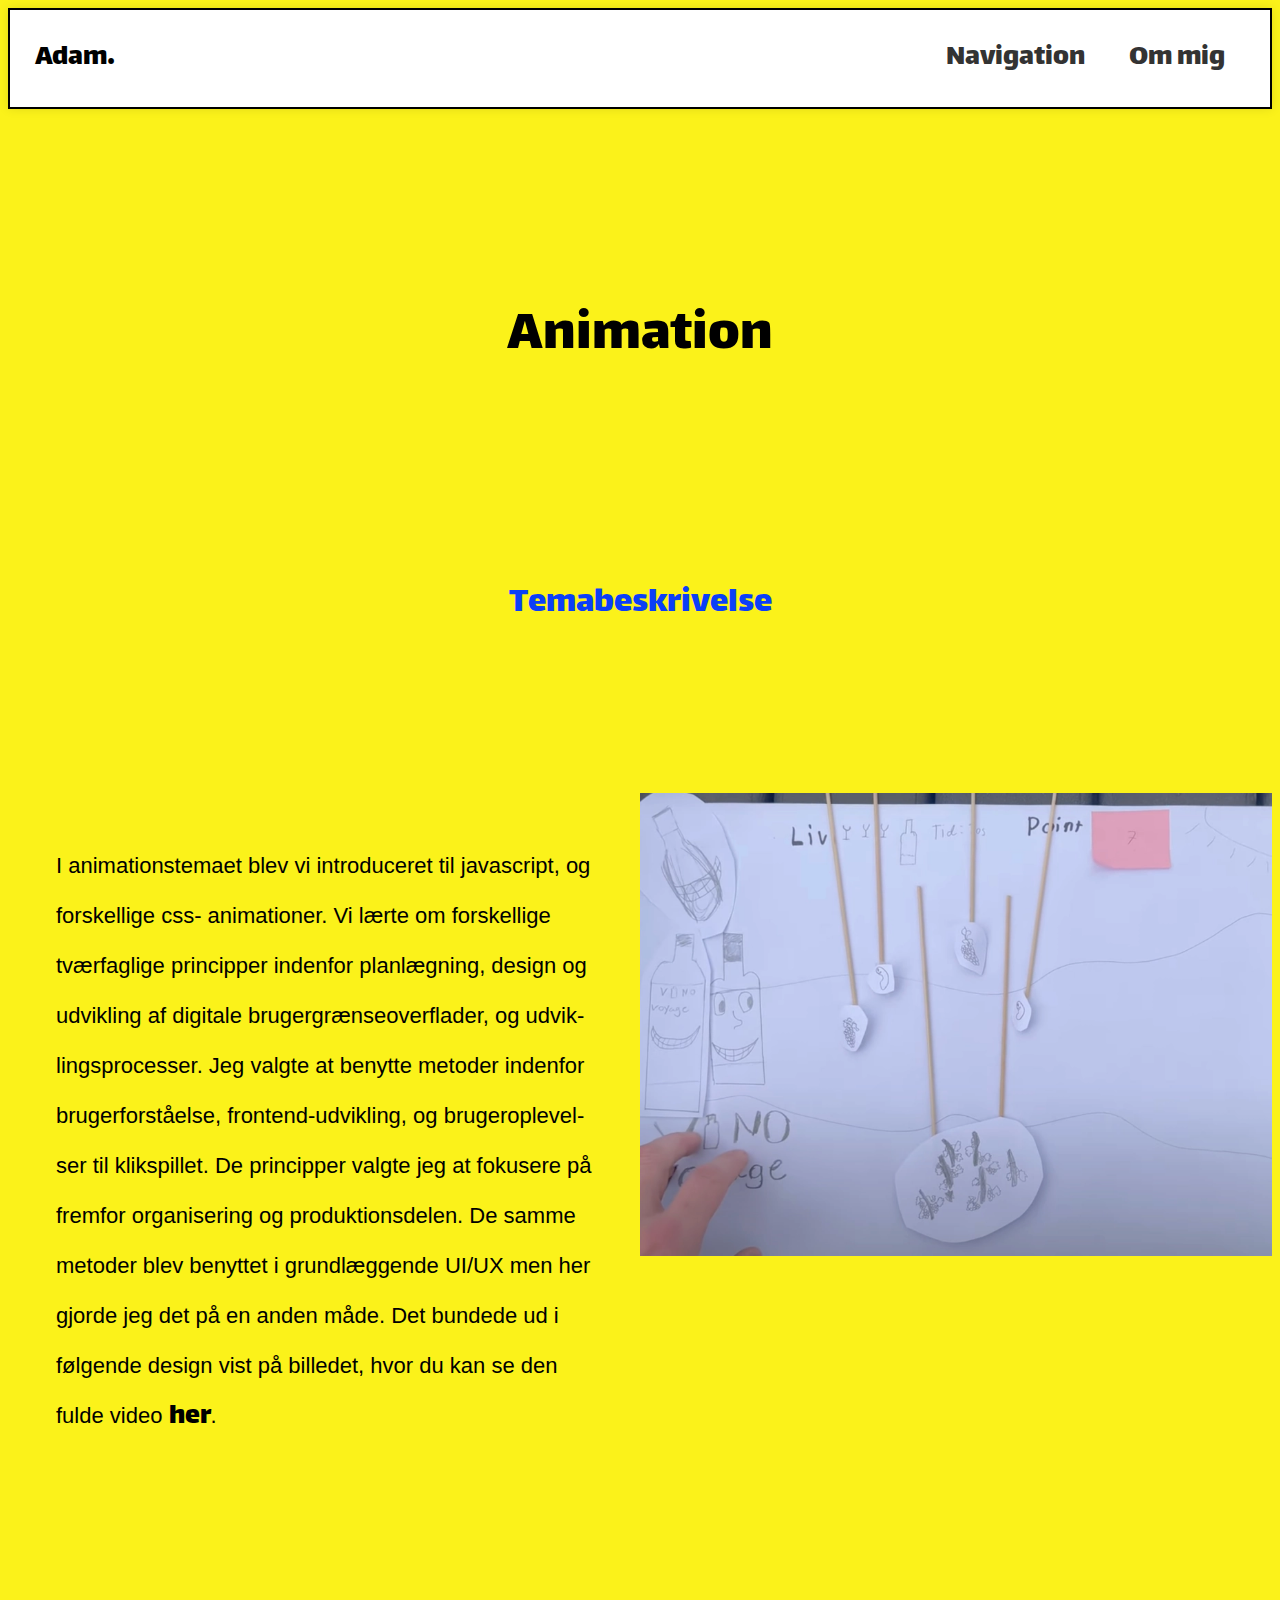
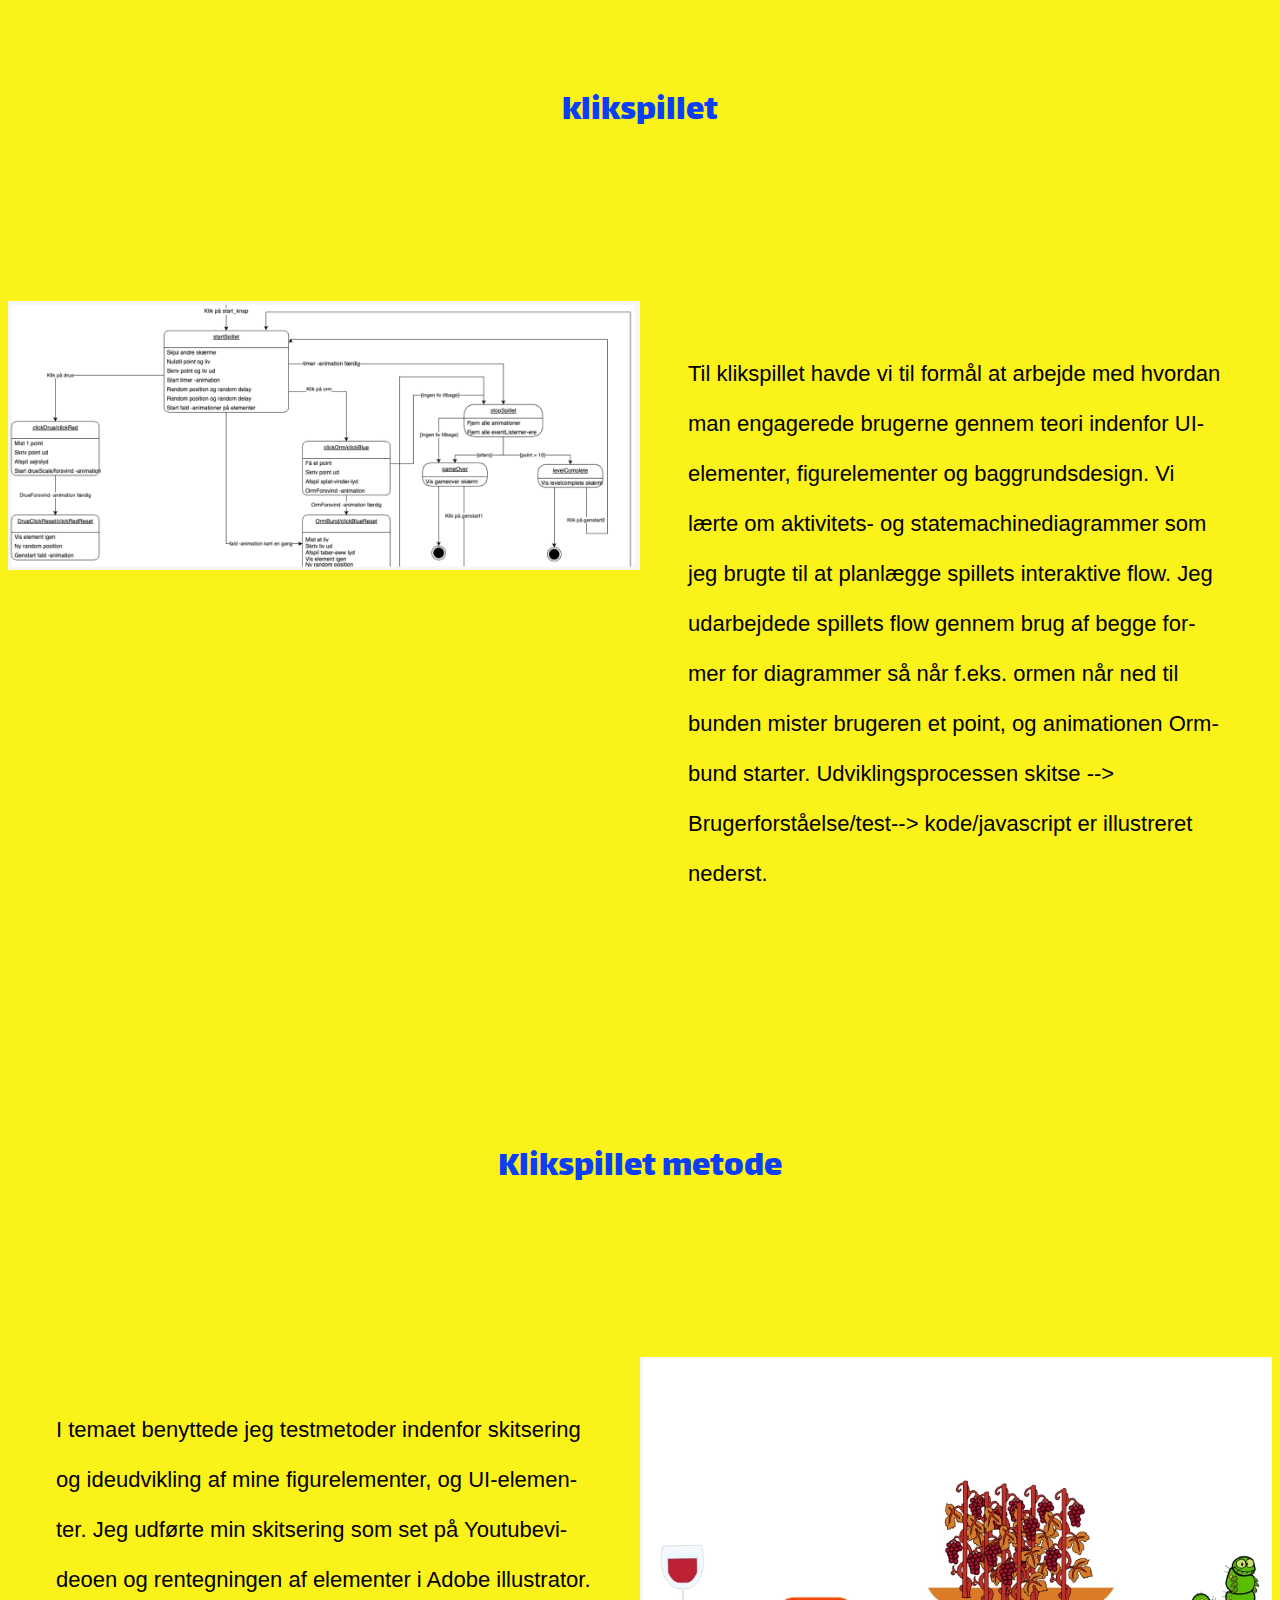
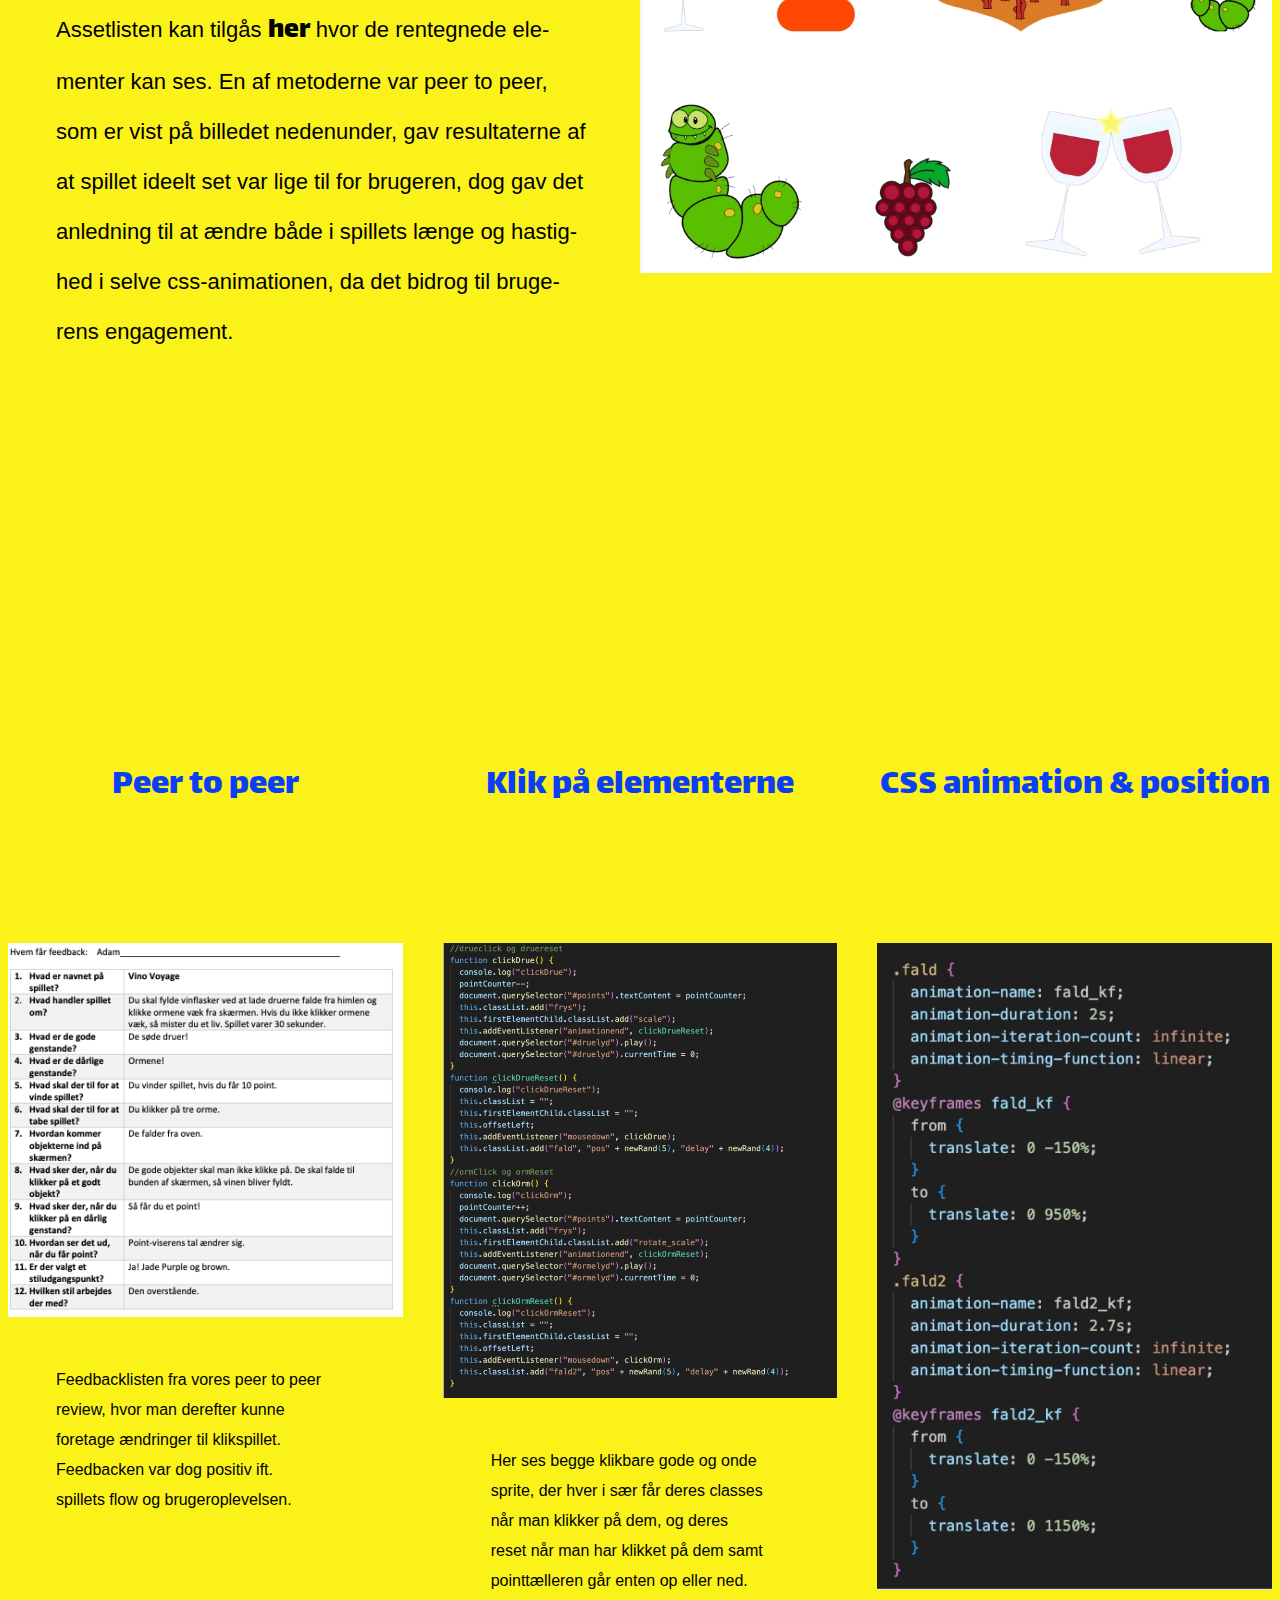
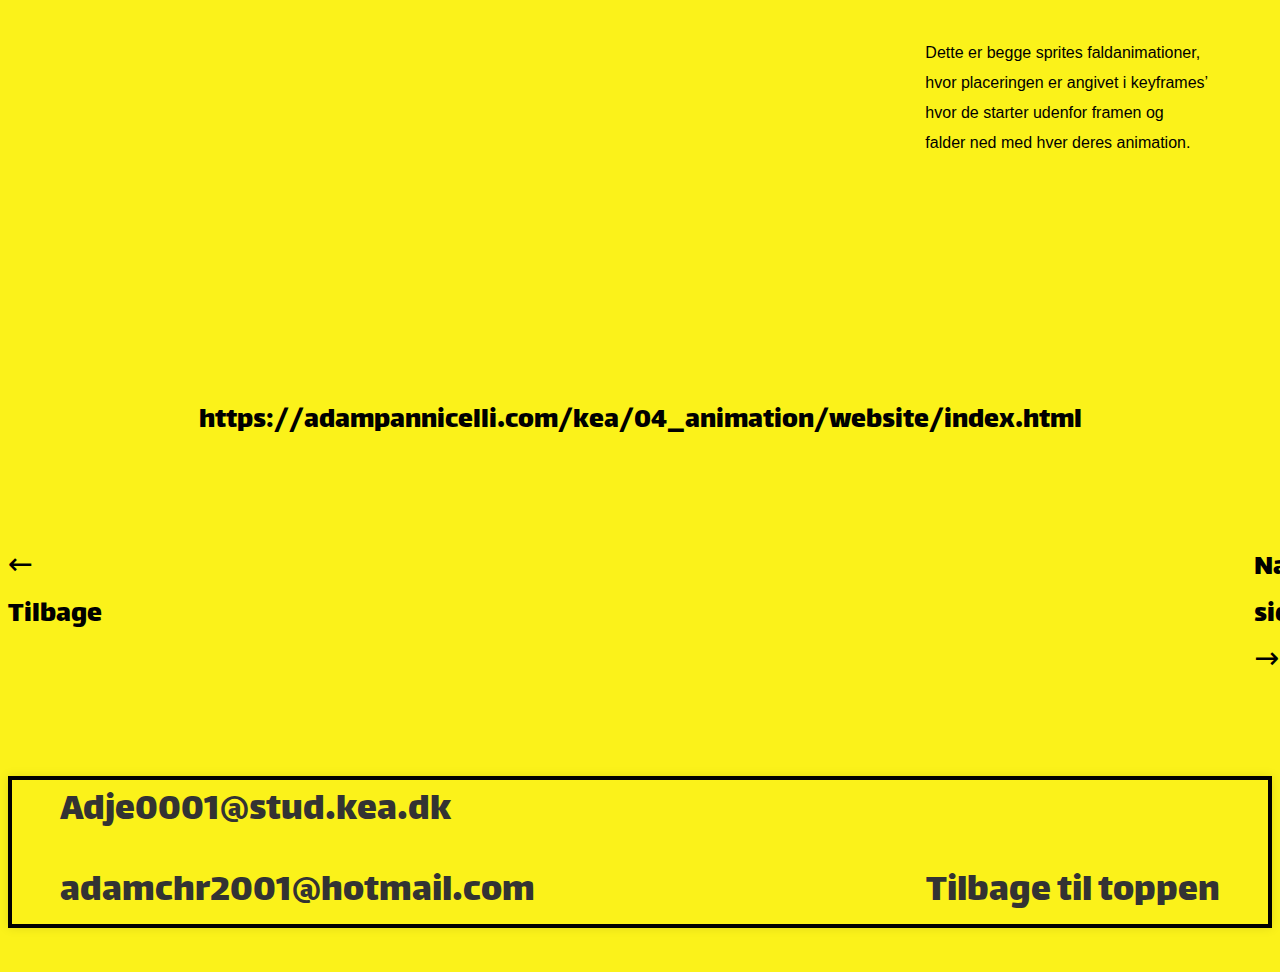
<file: animation.html>
<!DOCTYPE html>
<html lang="da">

<head>
    <meta charset="UTF-8">
    <meta name="viewport" content="width=device-width, initial-scale=1.0">
    <title>Animation</title>
    <link rel="stylesheet" href="style.css">
    <meta name="robots" content="noindex">
    <link rel="preconnect" href="https://fonts.googleapis.com">
    <link rel="preconnect" href="https://fonts.gstatic.com" crossorigin>
    <link href="https://fonts.googleapis.com/css2?family=Libre+Barcode+39+Extended+Text&display=swap" rel="stylesheet">
    <link rel="preconnect" href="https://fonts.googleapis.com">
    <link rel="preconnect" href="https://fonts.gstatic.com" crossorigin>
    <link href="https://fonts.googleapis.com/css2?family=Lalezar&display=swap" rel="stylesheet">
    <link rel="icon" type="image/png" sizes="32x32" href="billeder/favicon_io/favicon-32x32.png">
    <link rel="icon" type="image/png" sizes="16x16" href="billeder/favicon_io/favicon-16x16.png">
    <link rel="manifest" href="/site.webmanifest">

</head>

<body>
    <section id="top">
        <header>
            <div class="logo">
                <a href="index.html">Adam.</a>
            </div>


            <nav>
                <ul class="menu">
                    <li>
                        <a href="navigation.html">Navigation</a>
                        <a href="index.html#om_mig_link">Om mig</a>
                    </li>
                </ul>
                <div class="burger">
                    <div class="line"></div>
                    <div class="line"></div>
                    <div class="line"></div>
                </div>
            </nav>
        </header>
    </section>
    <main>

        <h2>Animation</h2>

        <h3>Temabeskrivelse</h3>
        <div class="grid-1_1">
            <div>
                <p>I animationstemaet blev vi introduceret til javascript, og forskellige css- animationer. Vi lærte om
                    forskellige
                    tværfaglige principper indenfor planlægning, design og udvikling af digitale brugergrænseoverflader,
                    og
                    udviklingsprocesser.

                    Jeg valgte at benytte metoder indenfor brugerforståelse, frontend-udvikling, og brugeroplevelser til
                    klikspillet. De
                    principper valgte jeg at fokusere på fremfor organisering og produktionsdelen. De samme metoder blev
                    benyttet
                    i grundlæggende
                    UI/UX men her gjorde jeg det på en anden måde.

                    Det bundede ud i følgende design vist på billedet, hvor du kan se den fulde video <a
                        href="https://www.youtube.com/watch?v=r9VAHPNtDjU">her</a>.</p>
            </div>
            <div>
                <img src="billeder/billede9.webp" alt="papirprototype">
            </div>
        </div>
        <h3>klikspillet</h3>



        <div class="grid-1_1">
            <div>
                <img src="billeder/billede10.webp" alt="Statemachine">
            </div>
            <div>
                <p>Til klikspillet havde vi til formål at arbejde med hvordan man engagerede brugerne gennem teori
                    indenfor
                    UI-elementer, figurelementer og baggrundsdesign. Vi lærte om aktivitets- og statemachinediagrammer
                    som
                    jeg brugte til at
                    planlægge spillets interaktive flow.

                    Jeg udarbejdede spillets flow gennem brug af begge former for diagrammer så når f.eks. ormen når ned
                    til
                    bunden mister
                    brugeren et point, og animationen Ormbund starter. Udviklingsprocessen skitse -->
                    Brugerforståelse/test-->
                    kode/javascript er illustreret nederst.</p>
            </div>
        </div>
        <h3>Klikspillet metode</h3>
        <div class="grid-1_1">
            <div>
                <p>I temaet benyttede jeg testmetoder indenfor skitsering og ideudvikling af mine
                    figurelementer, og
                    UI-elementer. Jeg udførte min skitsering som set på Youtubevideoen og rentegningen af elementer i
                    Adobe
                    illustrator.
                    Assetlisten kan tilgås <a
                        href="https://adampannicelli.com/kea/04_animation/website/assets.html">her</a>
                    hvor de
                    rentegnede
                    elementer kan ses.

                    En af metoderne var peer to peer, som er vist på billedet nedenunder, gav resultaterne af at spillet
                    ideelt set var lige
                    til for brugeren, dog gav det anledning til at ændre både i spillets længe og hastighed i selve
                    css-animationen, da det
                    bidrog til brugerens engagement.</p>
            </div>
            <div>
                <img src="billeder/billede11.webp" alt="Assets">
            </div>
        </div>
        <div class="grid_1-1-1">
            <div>



                <h3>Peer to peer</h3>

                <img src="billeder/billede12.webp" alt="Peer2peer">

                <p>
                    Feedbacklisten fra vores peer to peer review, hvor man derefter kunne foretage ændringer til
                    klikspillet. Feedbacken var dog positiv ift. spillets flow og brugeroplevelsen.
                </p>
            </div>
            <div>
                <h3>Klik på elementerne</h3>

                <img src="billeder/billede13.webp" alt="Javascript">

                <p>
                    Her ses begge klikbare gode og onde sprite, der hver i sær får deres classes når man klikker
                    på
                    dem, og deres reset når
                    man har klikket på dem samt pointtælleren går enten op eller ned.
                </p>
            </div>

            <div>

                <h3>
                    CSS animation & position
                </h3>

                <img src="billeder/billede14.webp" alt="Keyframes">
                <p>
                    Dette er begge sprites faldanimationer, hvor placeringen er angivet i keyframes’ hvor de
                    starter
                    udenfor framen og
                    falder ned med hver deres animation.
                </p>
            </div>
        </div>



        <div class="a_link">
            <a href="https://adampannicelli.com/kea/04_animation/website/index.html
">https://adampannicelli.com/kea/04_animation/website/index.html
            </a>

        </div>

        <div class="grid1-1_links">
            <div>
                <a href="navigation.html">← Tilbage

                </a>
            </div>
            <a href="indhold.html">Næste side →</a>

        </div>
        <footer>
            <div>
                <a href="mailto:adje0001@stud.kea.dk">Adje0001@stud.kea.dk</a>
                <br><br>
                <a href="mailto:adamchr2001@hotmail.com">adamchr2001@hotmail.com</a>
            </div>
            <div class="top_link_footer">
                <a href="#top">Tilbage til toppen</a>
            </div>
        </footer>






        <script src="java.js"></script>
    </main>

</body>

</html>
</file>
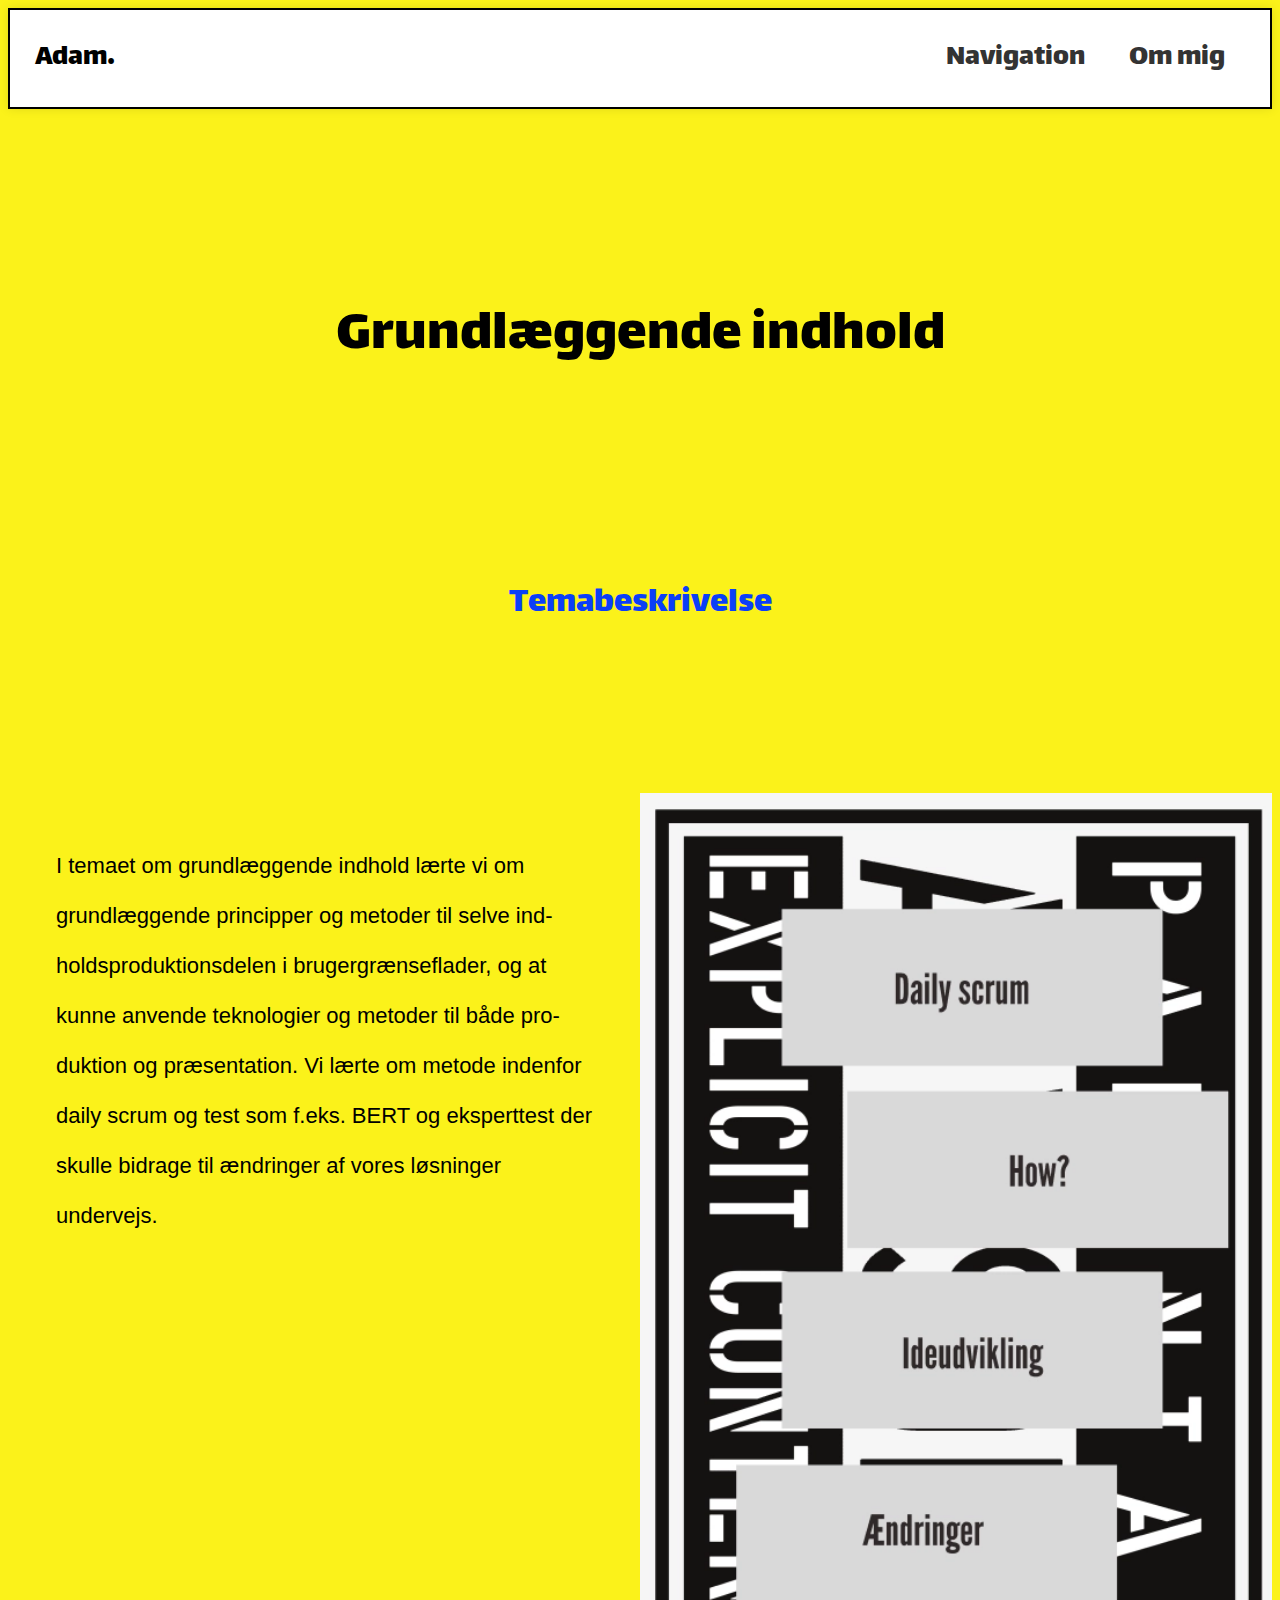
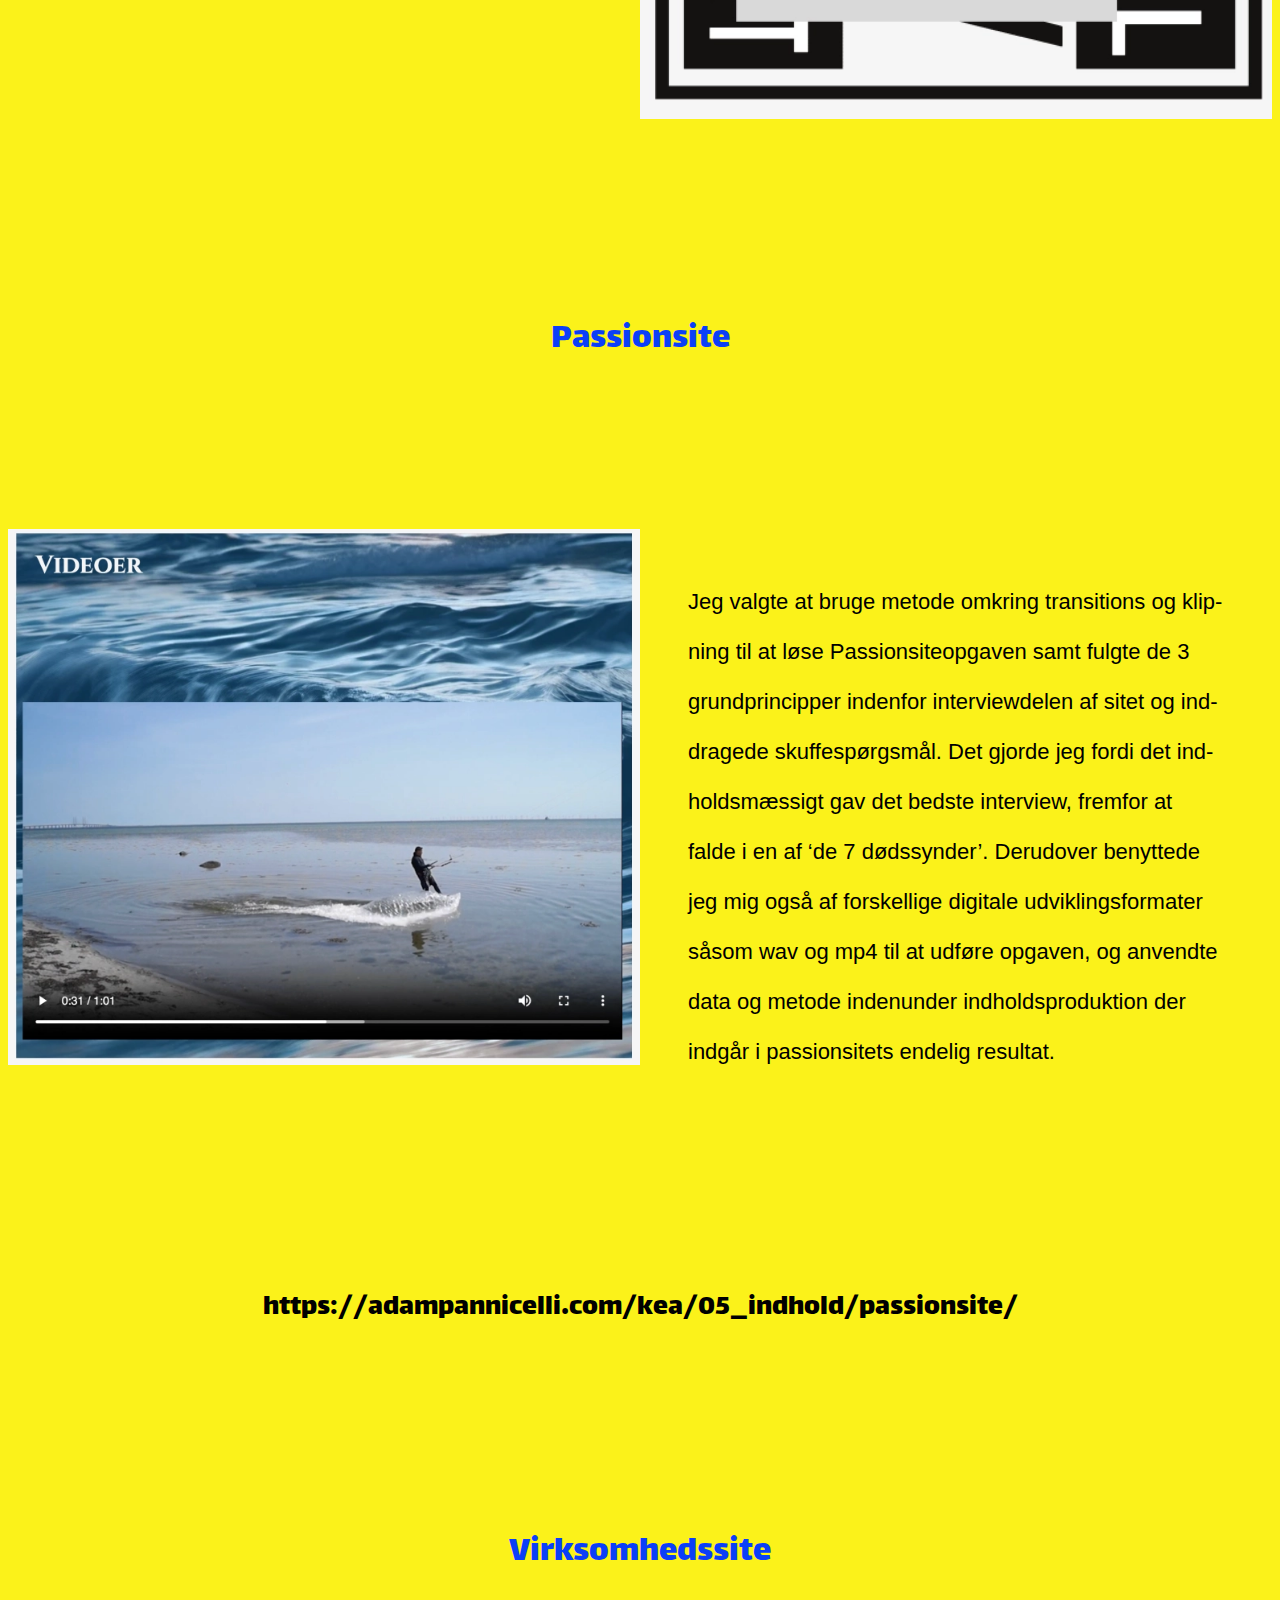
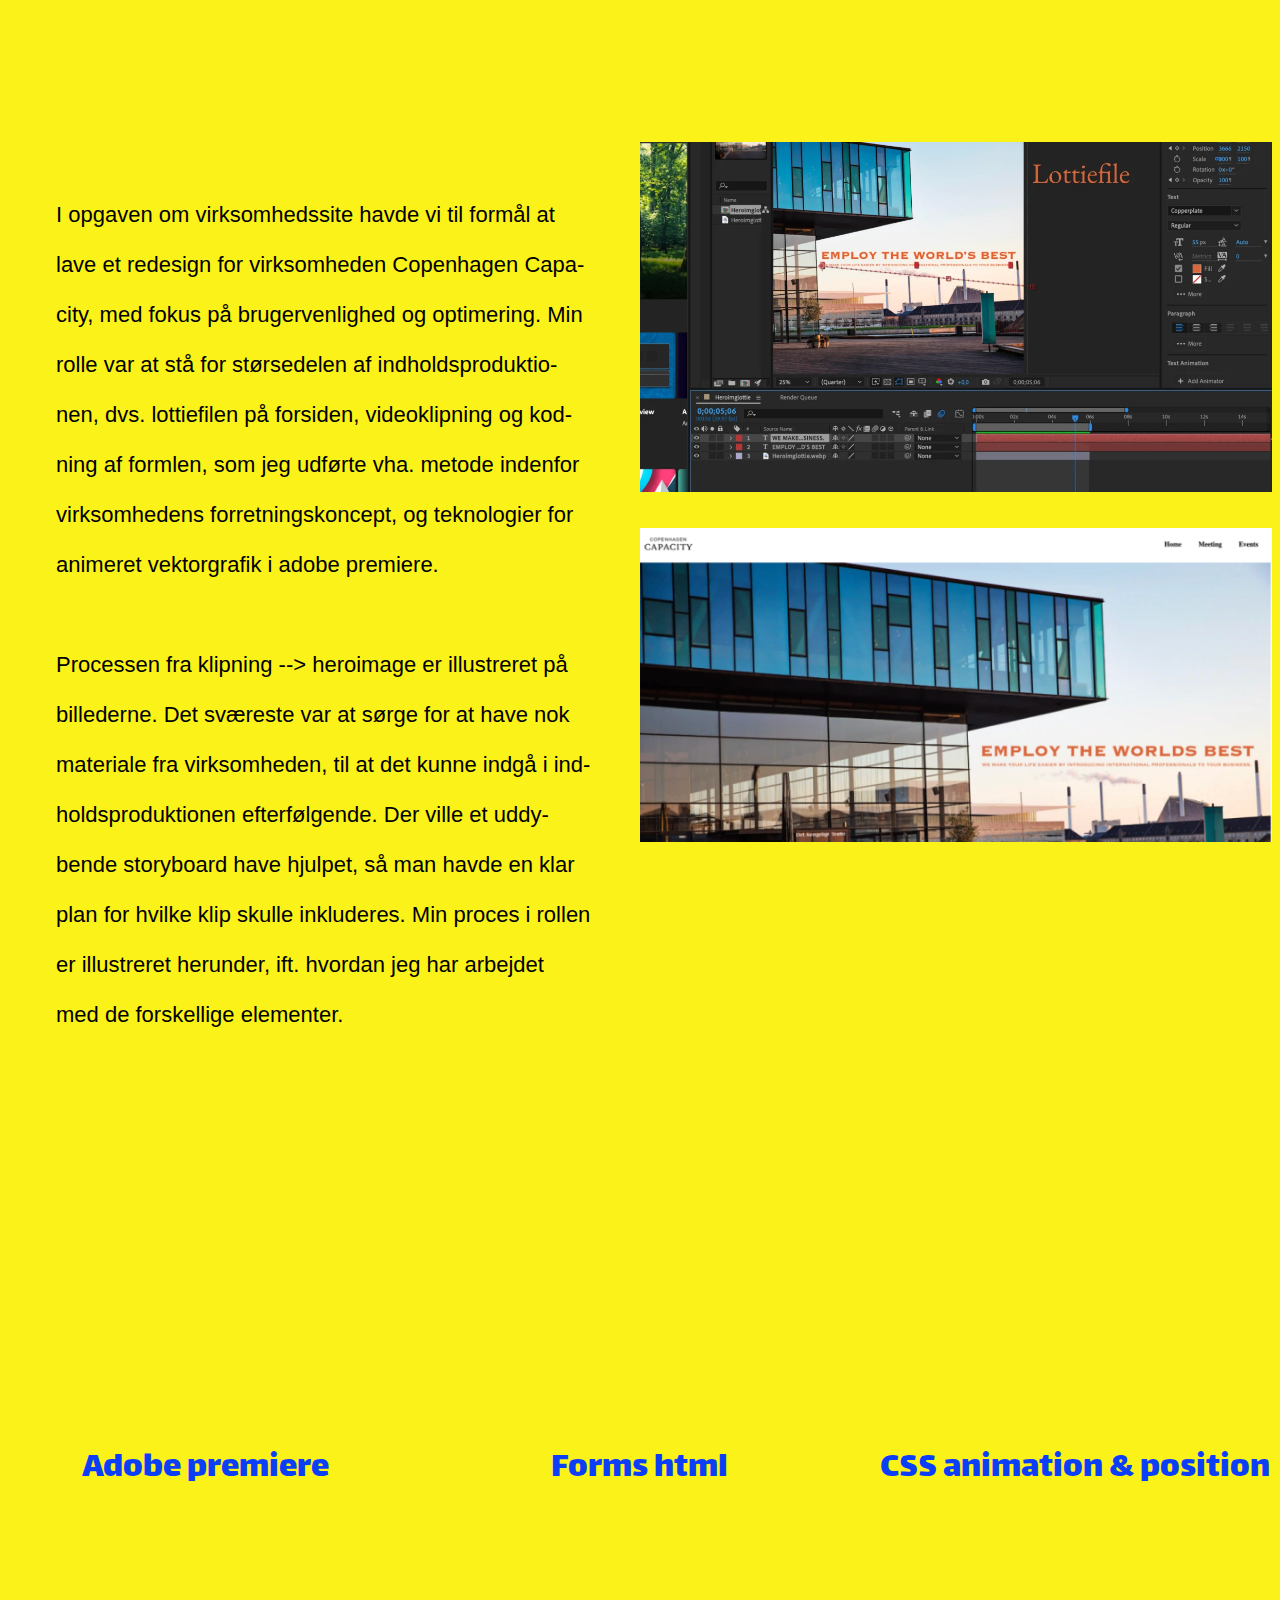
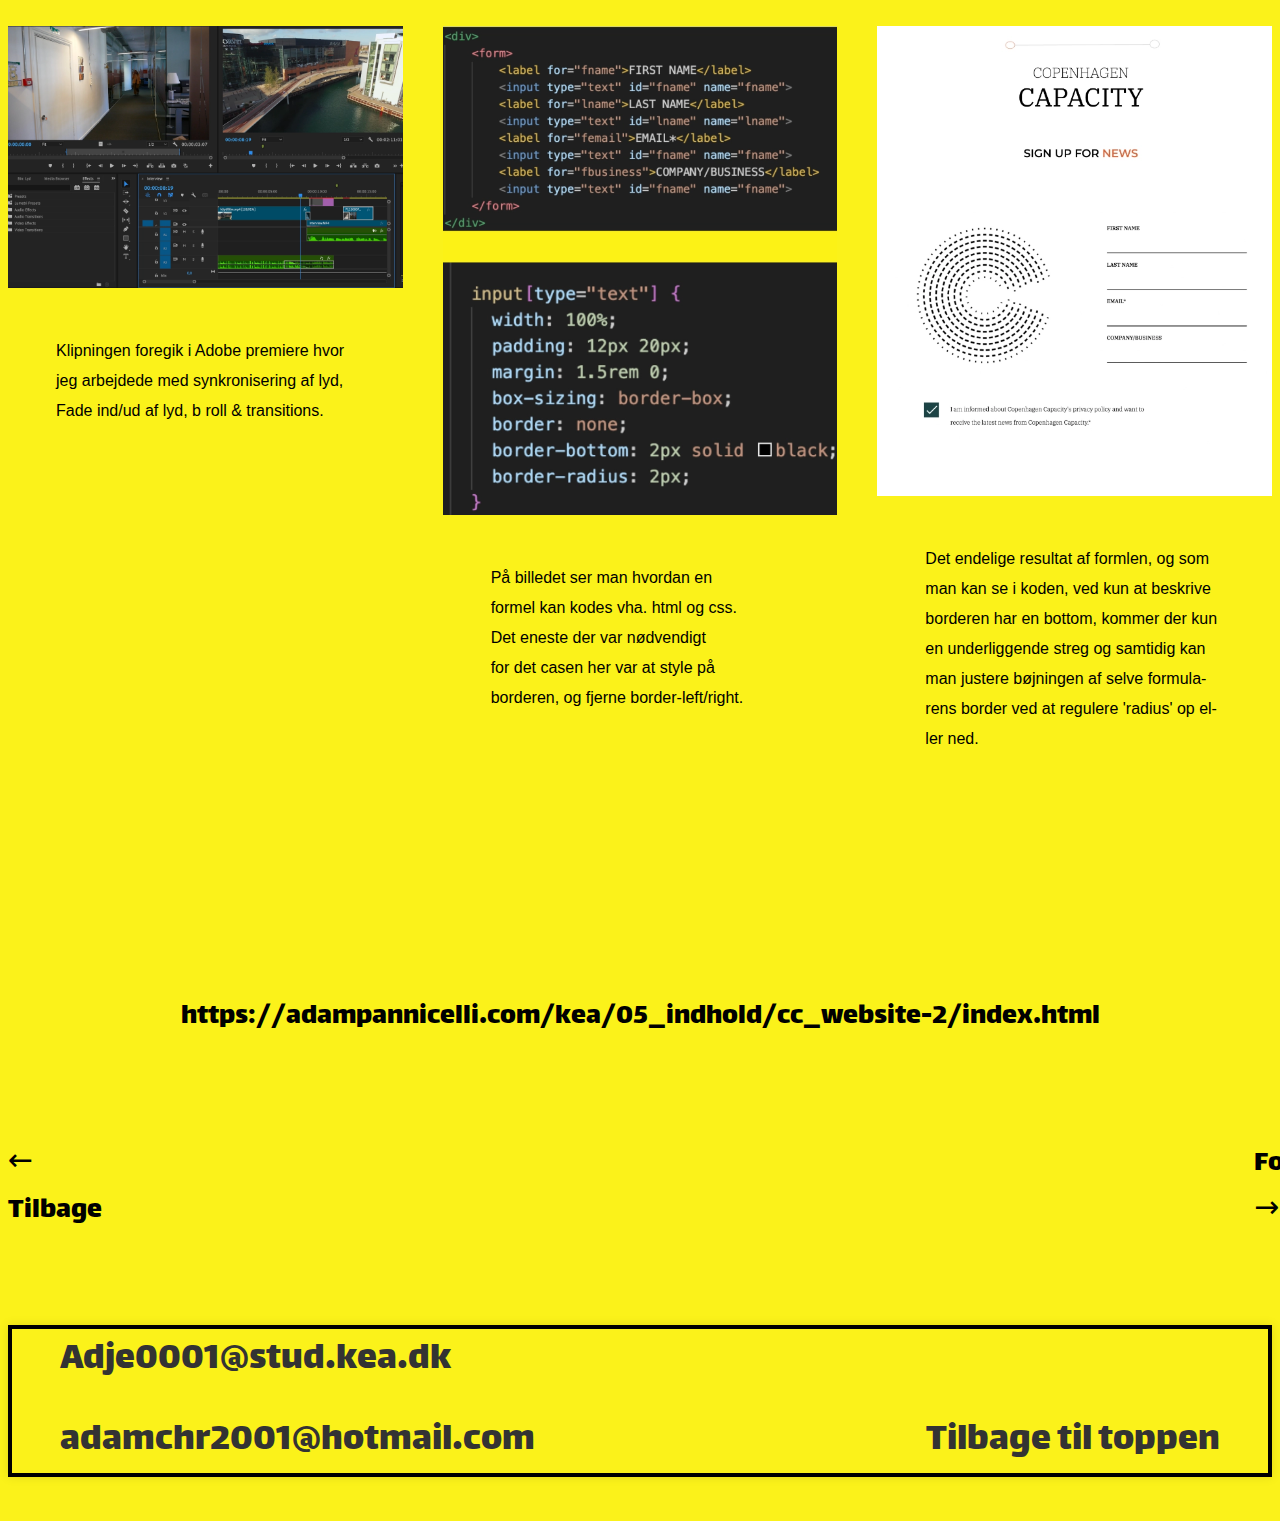
<file: indhold.html>
<!DOCTYPE html>
<html lang="da">

<head>
    <meta charset="UTF-8">
    <meta name="viewport" content="width=device-width, initial-scale=1.0">
    <title>Grundlæggende indhold</title>
    <link rel="stylesheet" href="style.css">
    <meta name="robots" content="noindex">
    <link rel="preconnect" href="https://fonts.googleapis.com">
    <link rel="preconnect" href="https://fonts.gstatic.com" crossorigin>
    <link href="https://fonts.googleapis.com/css2?family=Libre+Barcode+39+Extended+Text&display=swap" rel="stylesheet">
    <link rel="preconnect" href="https://fonts.googleapis.com">
    <link rel="preconnect" href="https://fonts.gstatic.com" crossorigin>
    <link href="https://fonts.googleapis.com/css2?family=Lalezar&display=swap" rel="stylesheet">
    <link rel="icon" type="image/png" sizes="32x32" href="billeder/favicon_io/favicon-32x32.png">
    <link rel="icon" type="image/png" sizes="16x16" href="billeder/favicon_io/favicon-16x16.png">
    <link rel="manifest" href="/site.webmanifest">

</head>

<body>
    <section id="top">
        <header>
            <div class="logo">
                <a href="index.html">Adam.</a>
            </div>


            <nav>
                <ul class="menu">
                    <li>
                        <a href="navigation.html">Navigation</a>
                        <a href="index.html#om_mig_link">Om mig</a>
                    </li>
                </ul>
                <div class="burger">
                    <div class="line"></div>
                    <div class="line"></div>
                    <div class="line"></div>
                </div>
            </nav>
        </header>
    </section>
    <main>

        <h2>Grundlæggende indhold</h2>

        <h3>Temabeskrivelse</h3>
        <div class="grid-1_1">
            <div>
                <p>I temaet om grundlæggende indhold lærte vi om grundlæggende principper og metoder til selve
                    indholdsproduktionsdelen i
                    brugergrænseflader, og at kunne anvende teknologier og metoder til både produktion og præsentation.

                    Vi lærte om metode indenfor daily scrum og test som f.eks. BERT og eksperttest der skulle bidrage
                    til
                    ændringer af vores
                    løsninger undervejs.</p>
            </div>
            <div>
                <img src="billeder/billede15.webp" alt="Scrum">
            </div>
        </div>
        <h3>Passionsite</h3>
        <div class="grid-1_1">
            <div>
                <img src="billeder/billede16.webp" alt="Passionvideo">
            </div>
            <div>
                <p>Jeg valgte at bruge metode omkring transitions og klipning til at løse Passionsiteopgaven samt fulgte
                    de
                    3
                    grundprincipper indenfor interviewdelen af sitet og inddragede skuffespørgsmål. Det gjorde jeg fordi
                    det
                    indholdsmæssigt
                    gav det bedste interview, fremfor at falde i en af ‘de 7 dødssynder’.

                    Derudover benyttede jeg mig også af forskellige digitale udviklingsformater såsom wav og mp4 til at
                    udføre opgaven, og
                    anvendte data og metode indenunder indholdsproduktion der indgår i passionsitets endelig resultat.
                </p>
            </div>
        </div>

        <div class="a_link">
            <a
                href="https://adampannicelli.com/kea/05_indhold/passionsite/">https://adampannicelli.com/kea/05_indhold/passionsite/</a>

        </div>


        <h3>Virksomhedssite</h3>
        <div class="grid-1_1">


            <div>
                <p>I opgaven om virksomhedssite havde vi til formål at lave et redesign for virksomheden Copenhagen
                    Capacity, med fokus på
                    brugervenlighed og optimering.

                    Min rolle var at stå for størsedelen af indholdsproduktionen, dvs. lottiefilen på forsiden,
                    videoklipning og kodning af
                    formlen, som jeg udførte vha. metode indenfor virksomhedens forretningskoncept, og teknologier for
                    animeret vektorgrafik
                    i adobe premiere.
                    <br><br>

                    Processen fra klipning --> heroimage er illustreret på billederne. Det sværeste var at sørge for at
                    have
                    nok materiale fra
                    virksomheden, til at det kunne indgå i indholdsproduktionen efterfølgende. Der ville et uddybende
                    storyboard have
                    hjulpet, så man havde en klar plan for hvilke klip skulle inkluderes. Min proces i rollen er
                    illustreret herunder, ift. hvordan jeg har arbejdet med de forskellige elementer.
                </p>
            </div>
            <div>
                <img src="billeder/billede17.webp" alt="Lottieklipning">
                <br><br>
                <img src="billeder/billede18.webp" alt="kodet_site">
            </div>
        </div>
        <div class="grid_1-1-1">
            <div>



                <h3>Adobe premiere</h3>

                <img src="billeder/indhold1.webp" alt="Peer2peer">

                <p>
                    Klipningen foregik i Adobe premiere hvor jeg arbejdede med synkronisering af lyd, Fade ind/ud af
                    lyd, b roll & transitions.
                </p>
            </div>
            <div>
                <h3>Forms html</h3>

                <img src="billeder/indhold2.webp" alt="Javascript">

                <p>
                    På billedet ser man hvordan en formel kan kodes vha. html og css. Det eneste der var nødvendigt for
                    det casen her var at style på borderen, og fjerne border-left/right.
                </p>
            </div>

            <div>

                <h3>
                    CSS animation & position
                </h3>

                <img src="billeder/indhold3.webp" alt="Keyframes">
                <p>
                    Det endelige resultat af formlen, og som man kan se i koden, ved kun at beskrive borderen har en
                    bottom, kommer der kun en underliggende streg og samtidig kan man justere bøjningen af selve
                    formularens border ved at regulere 'radius' op eller ned.
                </p>
            </div>
        </div>






        <div class="a_link">
            <a
                href="https://adampannicelli.com/kea/05_indhold/cc_website-2/index.html">https://adampannicelli.com/kea/05_indhold/cc_website-2/index.html</a>

        </div>

        <div class="grid1-1_links">
            <div>
                <a href="navigation.html">← Tilbage

                </a>
            </div>
            <a href="index.html">Forside →</a>

        </div>
        <footer>
            <div>
                <a href="mailto:adje0001@stud.kea.dk">Adje0001@stud.kea.dk</a>
                <br><br>
                <a href="mailto:adamchr2001@hotmail.com">adamchr2001@hotmail.com</a>
            </div>
            <div class="top_link_footer">
                <a href="#top">Tilbage til toppen</a>
            </div>
        </footer>






        <script src="java.js"></script>
    </main>

</body>

</html>
</file>
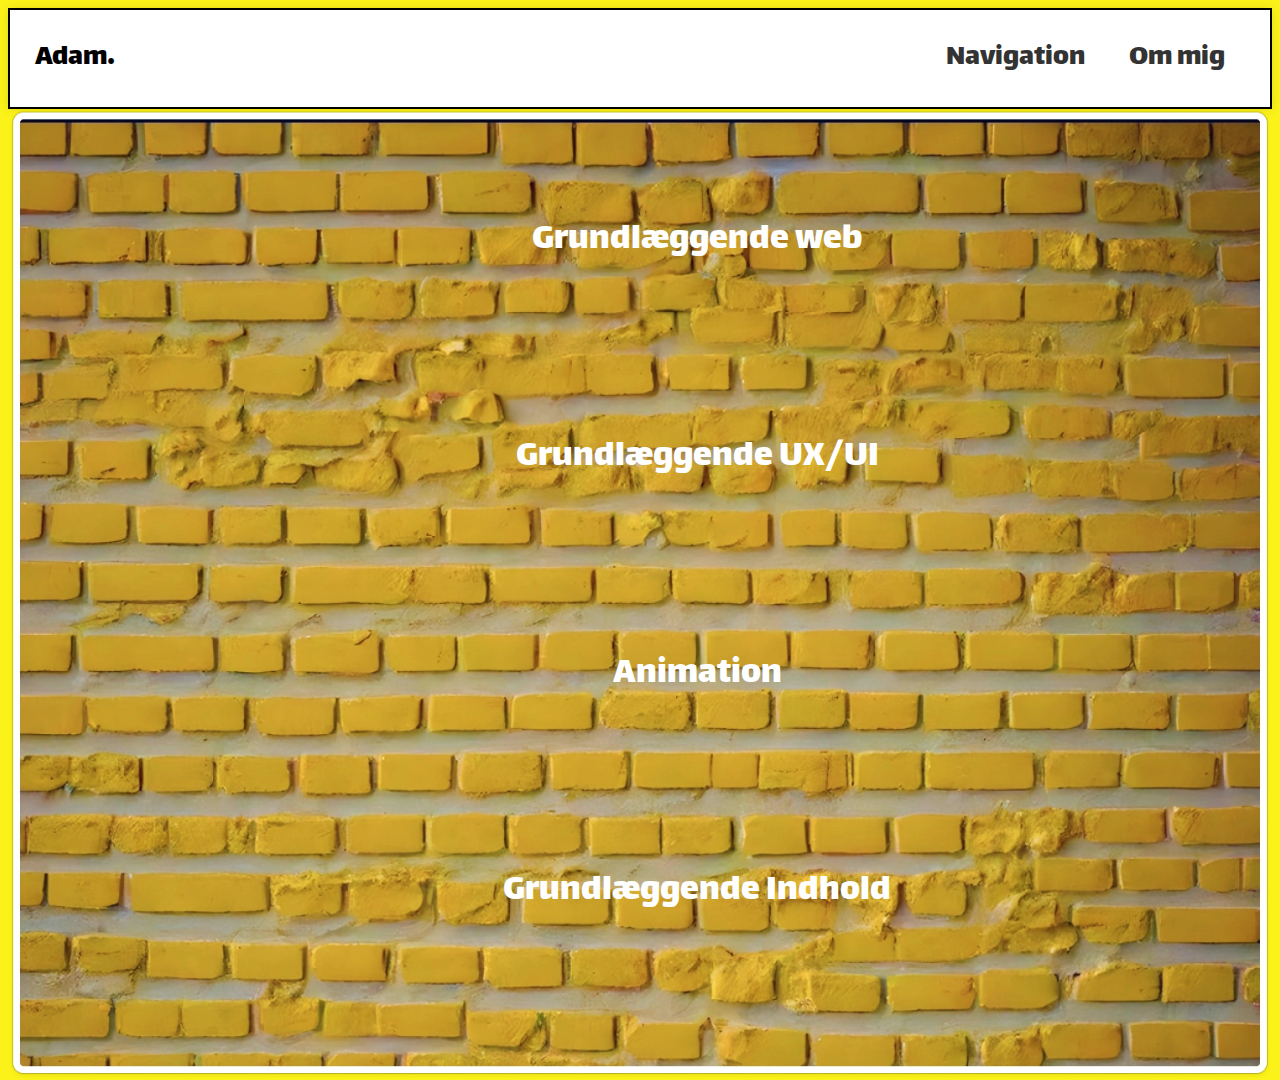
<file: navigation.html>
<!DOCTYPE html>
<html lang="da">

<head>
    <meta charset="UTF-8">
    <meta name="viewport" content="width=device-width, initial-scale=1.0">
    <title>Navigation</title>
    <link rel="stylesheet" href="style.css">
    <meta name="robots" content="noindex">
    <link rel="preconnect" href="https://fonts.googleapis.com">
    <link rel="preconnect" href="https://fonts.gstatic.com" crossorigin>
    <link href="https://fonts.googleapis.com/css2?family=Libre+Barcode+39+Extended+Text&display=swap" rel="stylesheet">
    <link rel="preconnect" href="https://fonts.googleapis.com">
    <link rel="preconnect" href="https://fonts.gstatic.com" crossorigin>
    <link href="https://fonts.googleapis.com/css2?family=Lalezar&display=swap" rel="stylesheet">

    <link rel="icon" type="image/png" sizes="32x32" href="billeder/favicon_io/favicon-32x32.png">
    <link rel="icon" type="image/png" sizes="16x16" href="billeder/favicon_io/favicon-16x16.png">
    <link rel="manifest" href="/site.webmanifest">
</head>

<body>
    <section id="top">
        <header>
            <div class="logo">
                <a href="index.html">Adam.</a>
            </div>


            <nav>
                <ul class="menu">
                    <li>
                        <a href="navigation.html">Navigation</a>
                        <a href="index.html#om_mig_link">Om mig</a>
                    </li>
                </ul>
                <div class="burger">
                    <div class="line"></div>
                    <div class="line"></div>
                    <div class="line"></div>
                </div>
            </nav>
        </header>
    </section>
    <main>
        <div class="navigation">
            <div class="baggrundsbillede">
                <img src="billeder/baggrund.webp" alt="baggrund">
            </div>
            <div class="overskrifter">
                <div class="web">
                    <a href="web.html">
                        <h1>Grundlæggende web</h1>
                    </a>
                </div>
                <div class="UX">
                    <a href="UX.html">
                        <h1>Grundlæggende UX/UI</h1>
                    </a>
                </div>
                <div class="Animation">
                    <a href="animation.html">
                        <h1>Animation</h1>
                    </a>
                </div>
                <div class="Indhold">
                    <a href="indhold.html">
                        <h1>Grundlæggende Indhold</h1>
                    </a>
                </div>
            </div>
        </div>




        <script src="java.js"></script>
    </main>
</body>
</file>
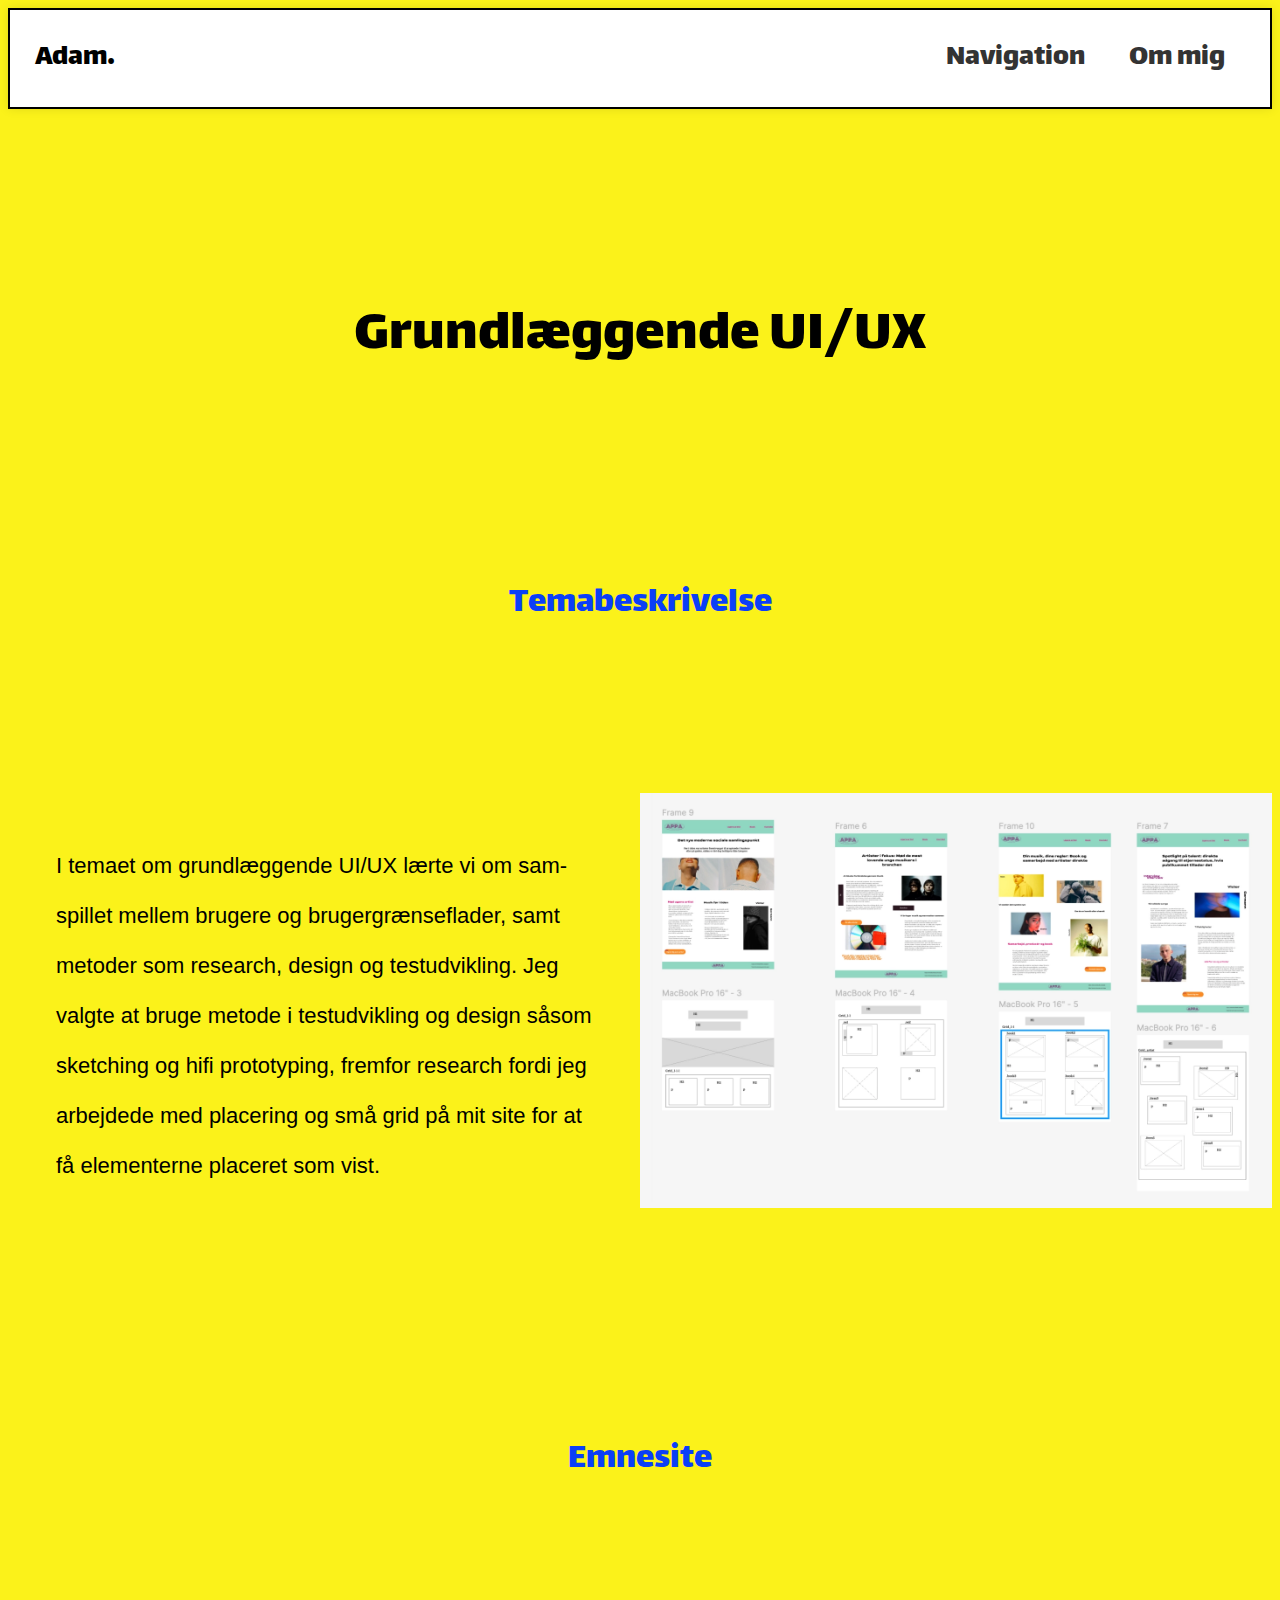
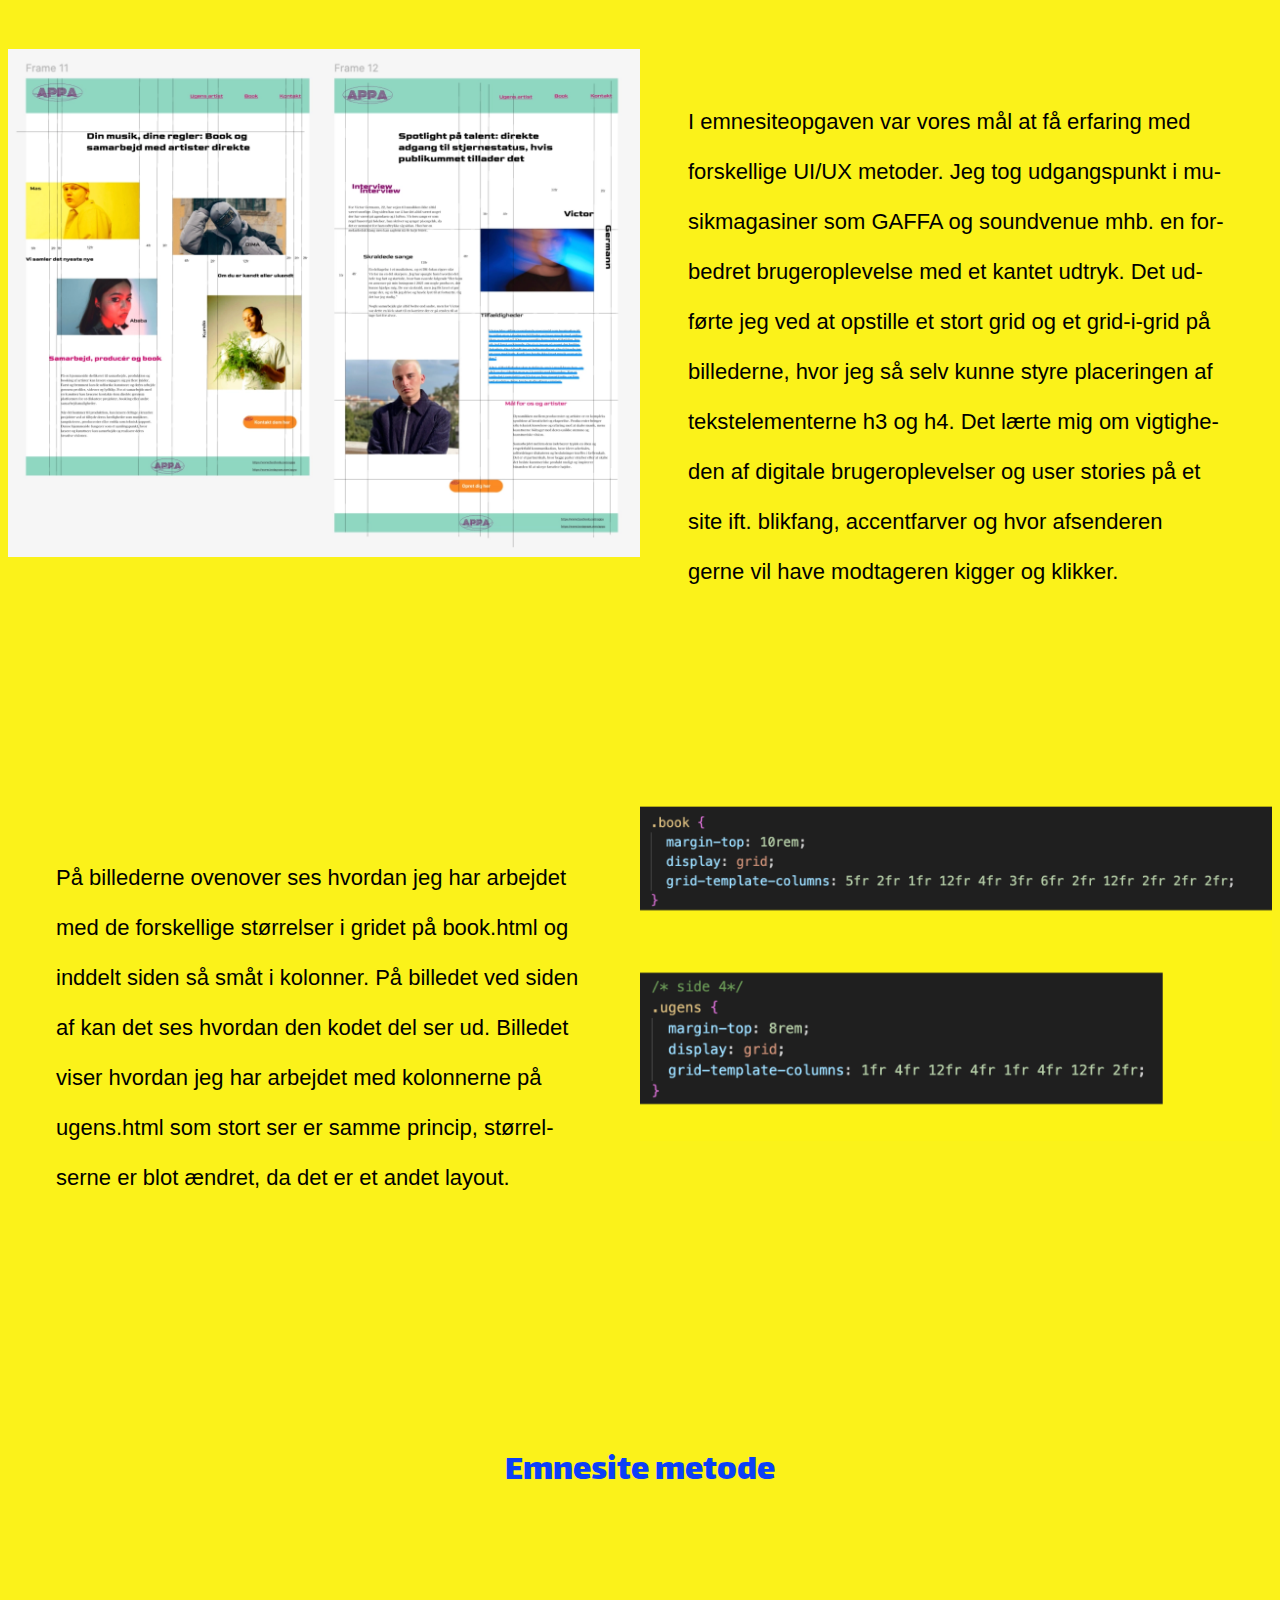
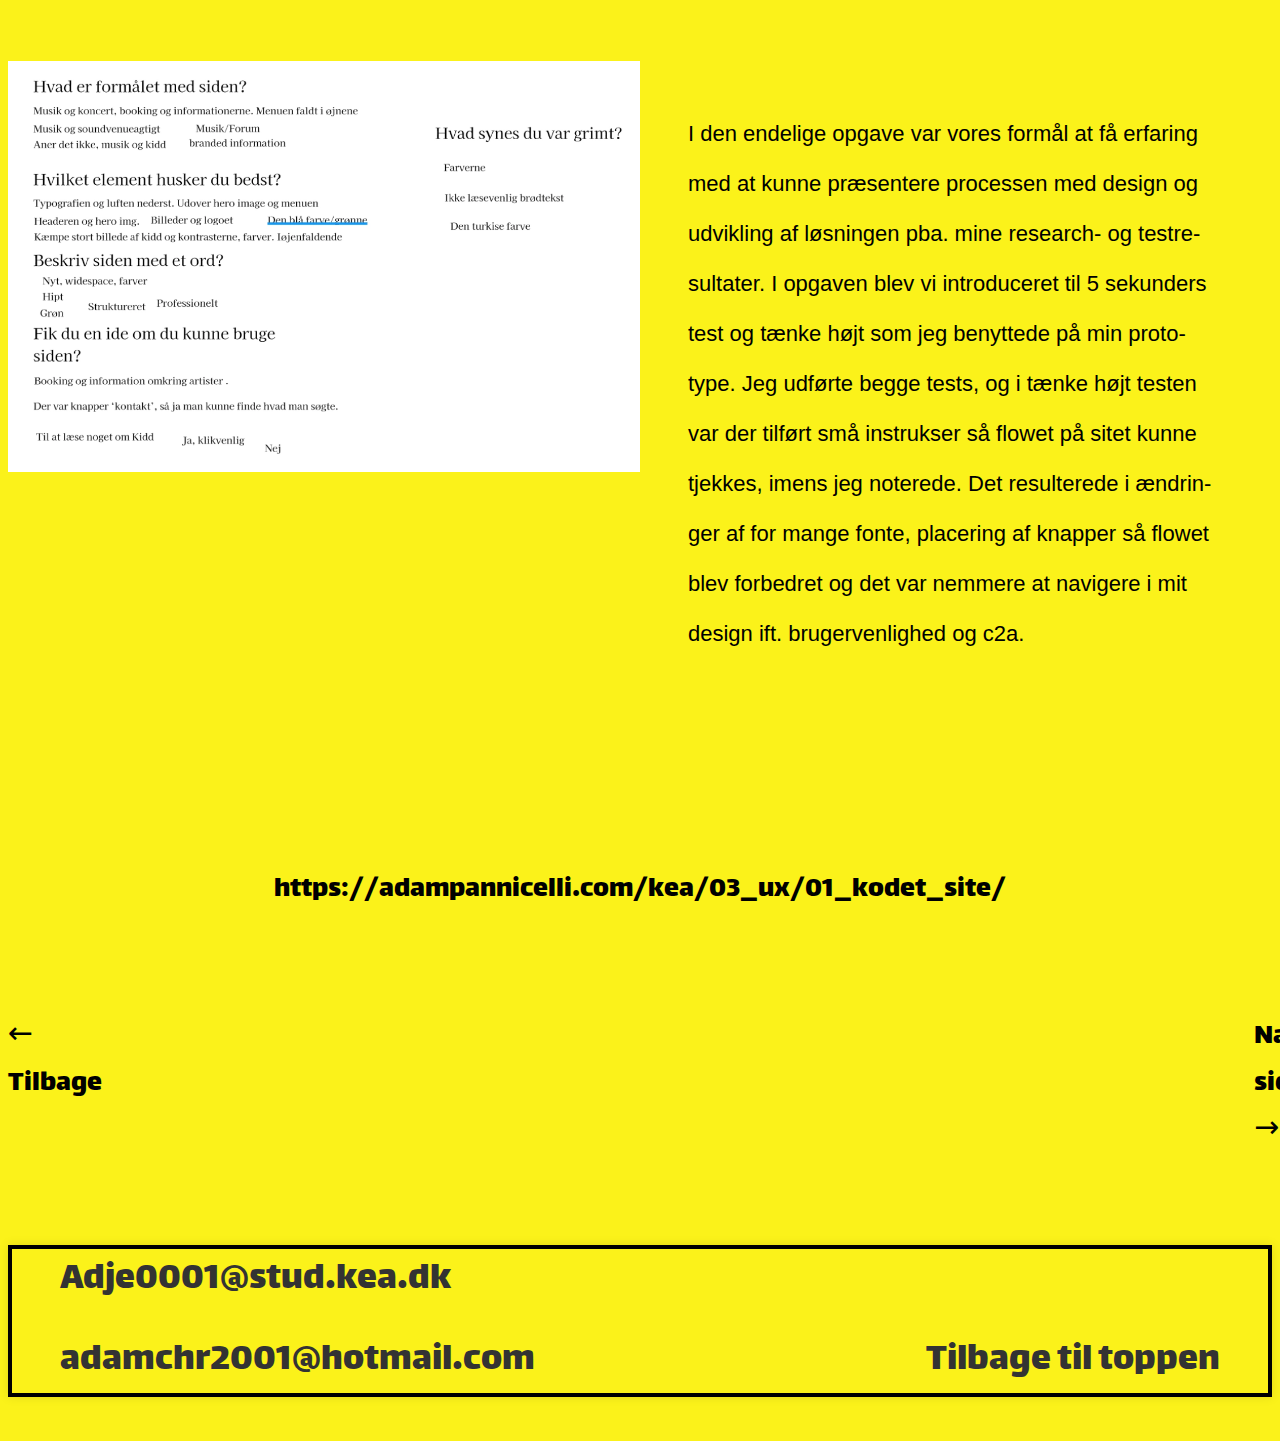
<file: UX.html>
<!DOCTYPE html>
<html lang="da">

<head>
    <meta charset="UTF-8">
    <meta name="viewport" content="width=device-width, initial-scale=1.0">
    <title>Grundlæggende UI/UX</title>
    <link rel="stylesheet" href="style.css">
    <meta name="robots" content="noindex">
    <link rel="preconnect" href="https://fonts.googleapis.com">
    <link rel="preconnect" href="https://fonts.gstatic.com" crossorigin>
    <link href="https://fonts.googleapis.com/css2?family=Libre+Barcode+39+Extended+Text&display=swap" rel="stylesheet">
    <link rel="preconnect" href="https://fonts.googleapis.com">
    <link rel="preconnect" href="https://fonts.gstatic.com" crossorigin>
    <link href="https://fonts.googleapis.com/css2?family=Lalezar&display=swap" rel="stylesheet">
    <link rel="icon" type="image/png" sizes="32x32" href="billeder/favicon_io/favicon-32x32.png">
    <link rel="icon" type="image/png" sizes="16x16" href="billeder/favicon_io/favicon-16x16.png">
    <link rel="manifest" href="/site.webmanifest">

</head>

<body>
    <section id="top">
        <header>
            <div class="logo">
                <a href="index.html">Adam.</a>
            </div>


            <nav>
                <ul class="menu">
                    <li>
                        <a href="navigation.html">Navigation</a>
                        <a href="index.html#om_mig_link">Om mig</a>
                    </li>
                </ul>
                <div class="burger">
                    <div class="line"></div>
                    <div class="line"></div>
                    <div class="line"></div>
                </div>
            </nav>
        </header>
    </section>
    <main>

        <h2>Grundlæggende UI/UX</h2>

        <h3>Temabeskrivelse</h3>
        <div class="grid-1_1">



            <div>
                <p>I temaet om grundlæggende UI/UX lærte vi om samspillet mellem brugere og brugergrænseflader, samt
                    metoder
                    som research,
                    design og testudvikling. Jeg valgte at bruge metode i testudvikling og design såsom sketching og
                    hifi
                    prototyping,
                    fremfor research fordi jeg arbejdede med placering og små grid på mit site for at få elementerne
                    placeret som vist.</p>
            </div>
            <div>
                <img src="billeder/billede3.webp" alt="Prototype">
            </div>
        </div>

        <h3>Emnesite</h3>
        <div class="grid-1_1">

            <div>
                <img src="billeder/billede4.webp" alt="Kolonner">
            </div>
            <div>
                <p>I emnesiteopgaven var vores mål at få erfaring med forskellige UI/UX metoder. Jeg tog
                    udgangspunkt i
                    musikmagasiner som
                    GAFFA og soundvenue mhb. en forbedret brugeroplevelse med et kantet udtryk. Det udførte jeg ved
                    at
                    opstille et stort
                    grid og et grid-i-grid på billederne, hvor jeg så selv kunne styre placeringen af tekstelementerne
                    h3
                    og
                    h4.

                    Det lærte mig om vigtigheden af digitale brugeroplevelser og user stories på et site ift.
                    blikfang,
                    accentfarver og hvor
                    afsenderen gerne vil have modtageren kigger og klikker.</p>
            </div>
        </div>


        <div class="grid-1_1 ">

            <div>


                <p>På billederne ovenover ses hvordan jeg har arbejdet med de forskellige størrelser i gridet på
                    book.html
                    og
                    inddelt siden
                    så småt i kolonner. På billedet ved siden af kan det ses hvordan den kodet del ser ud.

                    Billedet viser hvordan jeg har arbejdet med kolonnerne på ugens.html som stort ser er
                    samme
                    princip, størrelserne
                    er blot ændret, da det er et andet layout.</p>
            </div>

            <div>
                <img src="billeder/Screenshot.png" alt="Gridikode">
            </div>


        </div>


        <h3>Emnesite metode</h3>
        <div class="grid-1_1">
            <div>
                <img src="billeder/billede7.webp" alt="5stest">
            </div>
            <div>
                <p>I den endelige opgave var vores formål at få erfaring med at kunne præsentere processen med design og
                    udvikling af løsningen
                    pba. mine research- og testresultater.

                    I opgaven blev vi introduceret til 5 sekunders test og tænke højt som jeg benyttede på min
                    prototype.
                    Jeg udførte begge
                    tests, og i tænke højt testen var der tilført små instrukser så flowet på sitet kunne tjekkes, imens
                    jeg
                    noterede.


                    Det resulterede i ændringer af for mange fonte, placering af knapper så flowet blev forbedret og det
                    var
                    nemmere at
                    navigere i mit design ift. brugervenlighed og c2a.</p>
            </div>

        </div>

        <div class="a_link">
            <a
                href="https://adampannicelli.com/kea/03_ux/01_kodet_site/">https://adampannicelli.com/kea/03_ux/01_kodet_site/</a>

        </div>

        <div class="grid1-1_links">
            <div>
                <a href="navigation.html">← Tilbage

                </a>
            </div>
            <a href="animation.html">Næste side →</a>

        </div>
        <footer>
            <div>
                <a href="mailto:adje0001@stud.kea.dk">Adje0001@stud.kea.dk</a>
                <br><br>
                <a href="mailto:adamchr2001@hotmail.com">adamchr2001@hotmail.com</a>
            </div>
            <div class="top_link_footer">
                <a href="#top">Tilbage til toppen</a>
            </div>
        </footer>





        <script src="java.js"></script>
    </main>

</body>

</html>
</file>
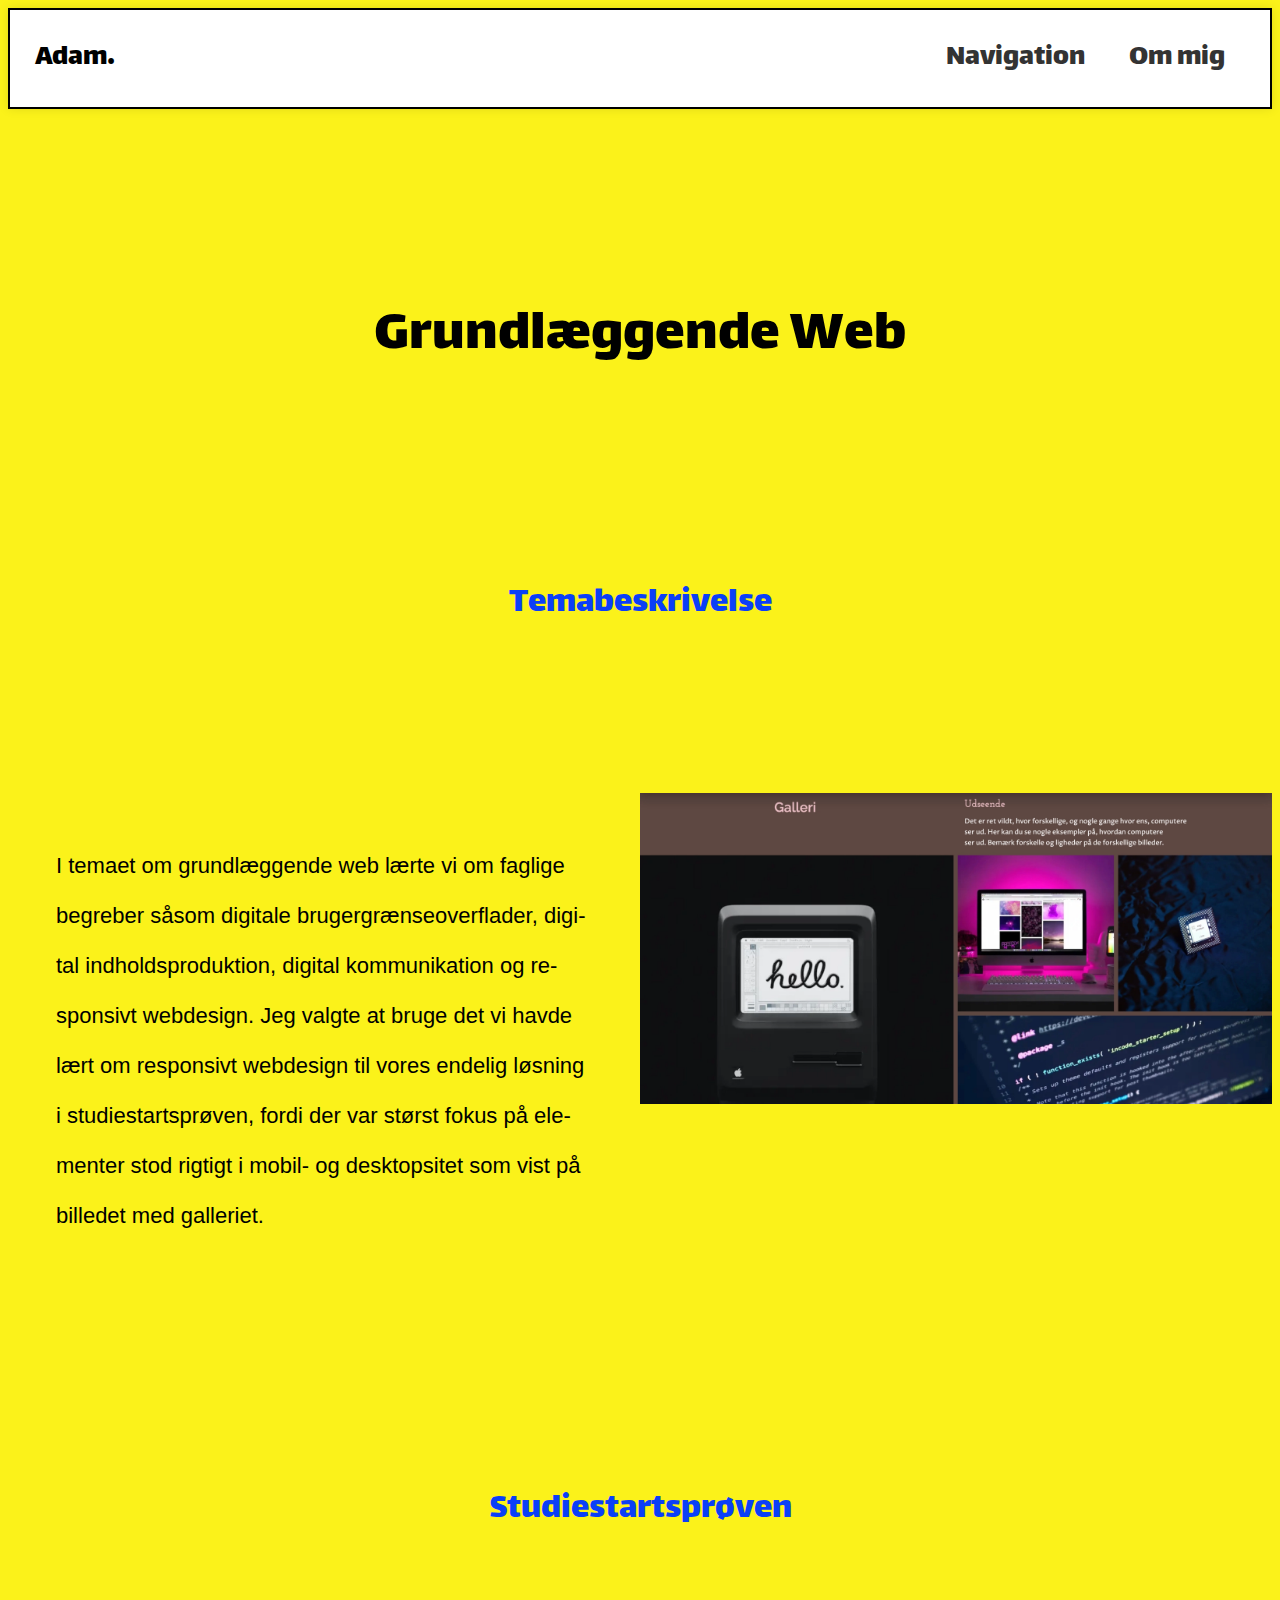
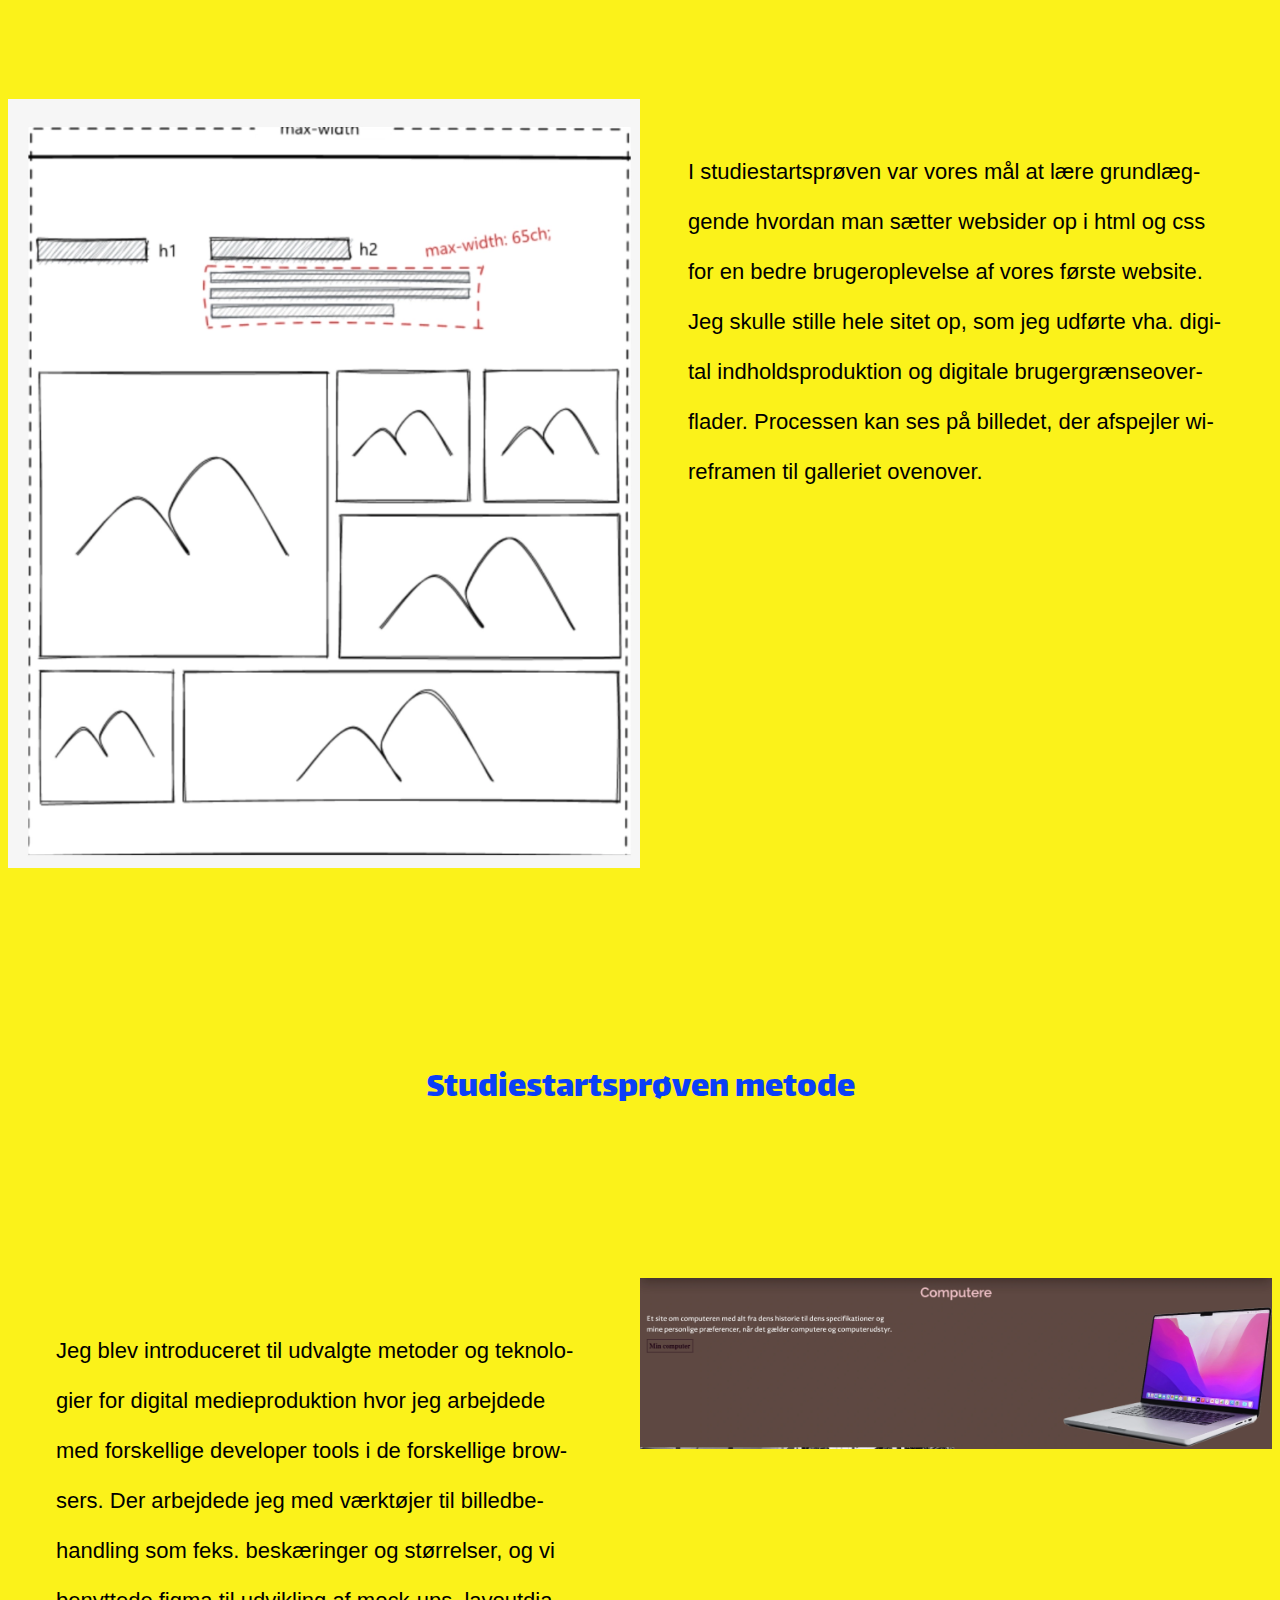
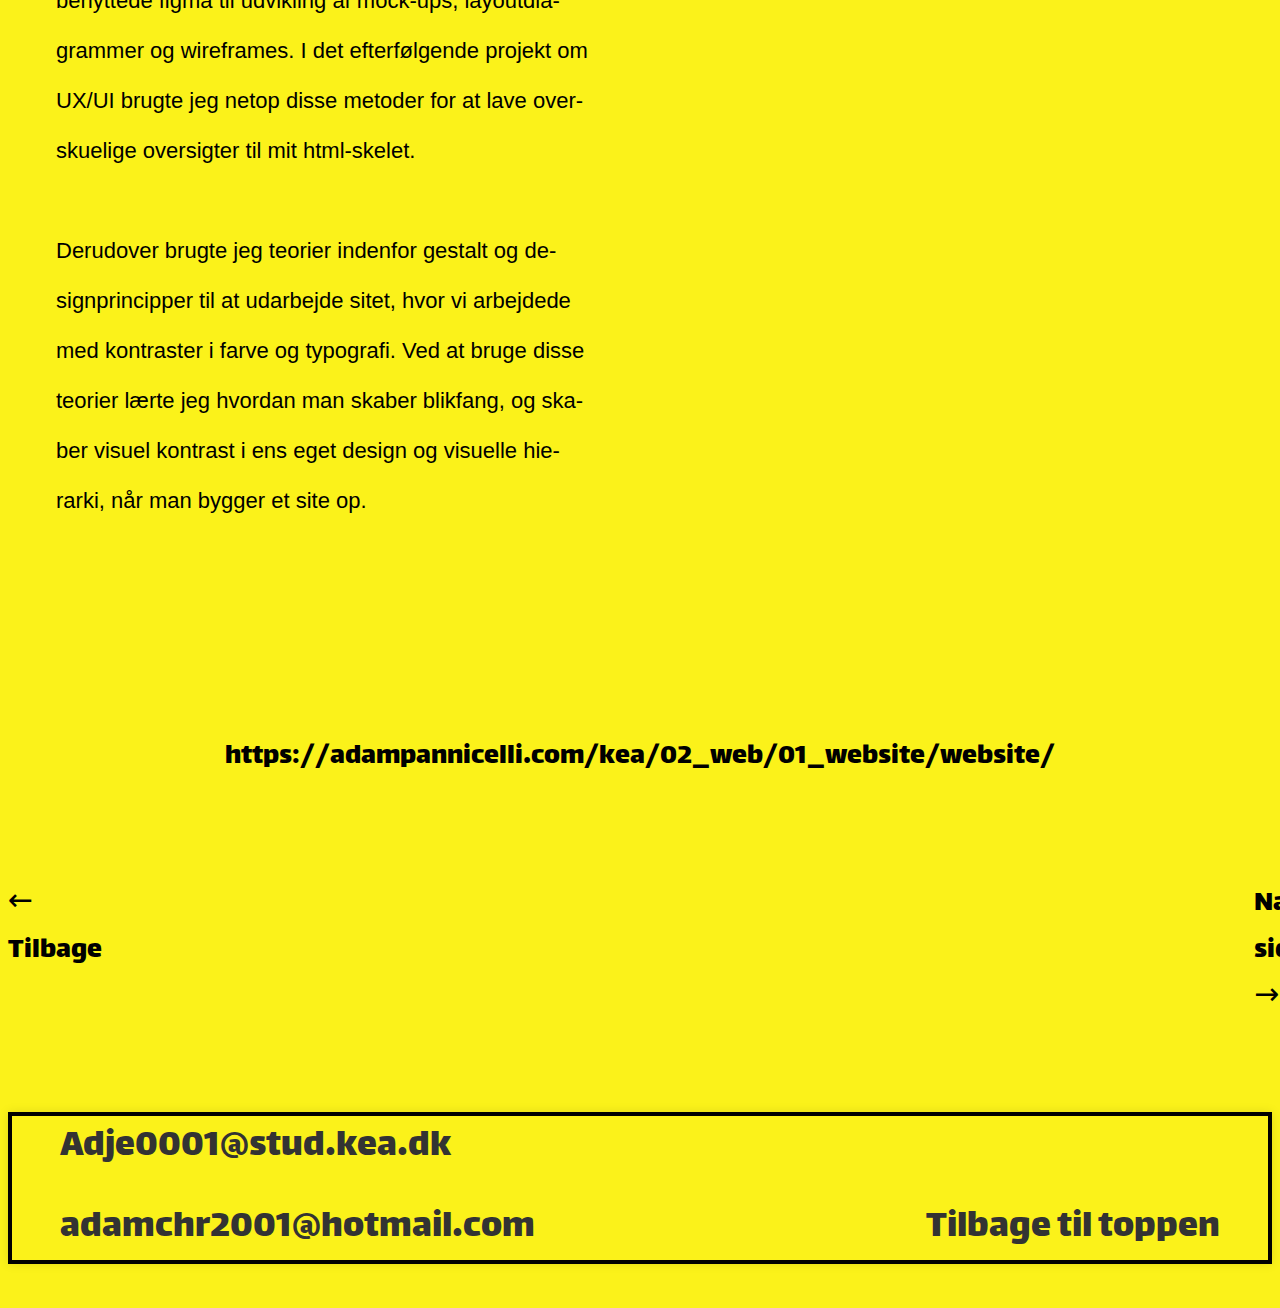
<file: web.html>
<!DOCTYPE html>
<html lang="da">

<head>
    <meta charset="UTF-8">
    <meta name="viewport" content="width=device-width, initial-scale=1.0">
    <title>Grundlæggende Web</title>
    <link rel="stylesheet" href="style.css">
    <meta name="robots" content="noindex">
    <link rel="preconnect" href="https://fonts.googleapis.com">
    <link rel="preconnect" href="https://fonts.gstatic.com" crossorigin>
    <link href="https://fonts.googleapis.com/css2?family=Libre+Barcode+39+Extended+Text&display=swap" rel="stylesheet">
    <link rel="preconnect" href="https://fonts.googleapis.com">
    <link rel="preconnect" href="https://fonts.gstatic.com" crossorigin>
    <link href="https://fonts.googleapis.com/css2?family=Lalezar&display=swap" rel="stylesheet">
    <link rel="icon" type="image/png" sizes="32x32" href="billeder/favicon_io/favicon-32x32.png">
    <link rel="icon" type="image/png" sizes="16x16" href="billeder/favicon_io/favicon-16x16.png">
    <link rel="manifest" href="/site.webmanifest">

</head>

<body>
    <section id="top">
        <header>
            <div class="logo">
                <a href="index.html">Adam.</a>
            </div>


            <nav>
                <ul class="menu">
                    <li>
                        <a href="navigation.html">Navigation</a>
                        <a href="index.html#om_mig_link">Om mig</a>
                    </li>
                </ul>
                <div class="burger">
                    <div class="line"></div>
                    <div class="line"></div>
                    <div class="line"></div>
                </div>
            </nav>
        </header>
    </section>
    <main>

        <h2>Grundlæggende Web</h2>

        <h3>Temabeskrivelse</h3>
        <div class="grid-1_1">
            <div>
                <p>I temaet om grundlæggende web lærte vi om faglige begreber såsom digitale brugergrænseoverflader,
                    digital
                    indholdsproduktion, digital kommunikation og responsivt webdesign. Jeg valgte at bruge det vi havde
                    lært
                    om responsivt
                    webdesign til vores endelig løsning i studiestartsprøven, fordi der var størst fokus på elementer
                    stod
                    rigtigt i mobil-
                    og desktopsitet som vist på billedet med galleriet.</p>
            </div>


            <div>
                <img src="billeder/billede1.webp" alt="Galleri">
            </div>
        </div>
        <h3>Studiestartsprøven</h3>
        <div class="grid-1_1">
            <div>
                <img src="billeder/billede2.webp" alt="Wireframes">
            </div>
            <div>
                <p>I studiestartsprøven var vores mål at lære grundlæggende hvordan man sætter websider op i html og
                    css for en bedre
                    brugeroplevelse af vores første website. Jeg skulle stille hele sitet op, som jeg udførte vha.
                    digital
                    indholdsproduktion og digitale brugergrænseoverflader. Processen kan ses på billedet, der
                    afspejler
                    wireframen til galleriet ovenover.</p>
            </div>
        </div>
        <h3>Studiestartsprøven metode</h3>
        <div class="grid-1_1">

            <div>
                <p>Jeg blev introduceret til udvalgte metoder og teknologier for digital medieproduktion hvor jeg
                    arbejdede med forskellige developer tools i de forskellige browsers. Der arbejdede jeg med værktøjer
                    til billedbehandling som feks. beskæringer og størrelser, og vi benyttede figma til udvikling af
                    mock-ups, layoutdiagrammer og wireframes. I det efterfølgende projekt om UX/UI brugte jeg netop
                    disse metoder for at lave overskuelige oversigter til mit html-skelet.
                    <br><br>

                    Derudover brugte jeg teorier indenfor gestalt og designprincipper til at udarbejde sitet, hvor vi
                    arbejdede med kontraster i farve og typografi. Ved at bruge disse teorier lærte jeg hvordan man
                    skaber blikfang, og skaber visuel kontrast i ens eget design og visuelle hierarki, når man bygger et
                    site op.
                </p>
            </div>
            <div>
                <img src="billeder/min_pc.webp" alt="Minpc">
            </div>
        </div>
        <div class="a_link">
            <a
                href="https://adampannicelli.com/kea/02_web/01_website/website/">https://adampannicelli.com/kea/02_web/01_website/website/</a>

        </div>

        <div class="grid1-1_links">
            <div>
                <a href="navigation.html">← Tilbage

                </a>
            </div>
            <a href="UX.html">Næste side →</a>

        </div>
        <footer>
            <div>
                <a href="mailto:adje0001@stud.kea.dk">Adje0001@stud.kea.dk</a>
                <br><br>
                <a href="mailto:adamchr2001@hotmail.com">adamchr2001@hotmail.com</a>
            </div>
            <div class="top_link_footer">
                <a href="#top">Tilbage til toppen</a>
            </div>
        </footer>






        <script src="java.js"></script>
    </main>

</body>

</html>
</file>
<file: style.css>
/* Menu*/
header {
  display: flex;
  justify-content: space-between;
  align-items: center;
  padding: 25px;
  background-color: #fff;
  box-shadow: 0 0 10px rgba(0, 0, 0, 0.1);
  box-sizing: border-box;
  border-bottom: 2px solid black;
  border-top: 2px solid black;
  border-left: 2px solid black;
  border-right: 2px solid black;
}

nav {
  display: flex;
  align-items: center;
}

.menu {
  display: flex;
  list-style: none;
  margin: 0;
  padding: 0;
}

.menu li {
  margin-right: 20px;
}

.menu li:last-child {
  margin-right: 0;
}

.menu a {
  padding: 20px;
  color: #333;
  text-decoration: none;
  transition: color 0.3s;
  text-align: end;
}

a:hover {
  color: #b115bf;
}

.burger {
  width: 30px;
  height: 20px;
  cursor: pointer;
}

.burger .line {
  width: 100%;
  height: 2px;
  background-color: #333;
  margin-bottom: 5px;
  transition: 0.2s linear;
}
.burger {
  display: none;
}
@media screen and (max-width: 750px) {
  .menu {
    display: none;
  }
  .burger {
    display: block;
  }
  .burger.active .line:nth-child(1) {
    transform: rotate(45deg) translate(5px, 5px);
    transition: 0.2s linear;
  }

  .burger.active .line:nth-child(2) {
    opacity: 0;
    transition: 0.15s linear;
  }

  .burger.active .line:nth-child(3) {
    transform: rotate(-45deg) translate(5px, -5px);
    transition: 0.2s linear;
  }

  nav.active .menu {
    display: block;
    background-color: #fff;
    position: absolute;
    top: 60px;
    left: 0;
    width: 100%;
    box-shadow: 0 0 10px rgba(0, 0, 0, 0.1);
    z-index: 1;
  }

  nav.active .menu li {
    margin: 10px 20px;
  }

  nav.active .menu a {
    font-size: 24px;
  }
}

/* Mobilsite */
img {
  width: 100%;
  display: block;
  object-fit: cover;
  height: 100%;
}
a {
  text-decoration: none;
  color: black;
  font-family: "Lalezar", system-ui;
  font-weight: 500;
  font-style: normal;
}
.h4_banner {
  background-color: black;
  display: flex;
}
h4 {
  color: white;
  font-size: 27px;
  font-family: "Libre Barcode 39 Extended Text", system-ui;
  font-weight: 500;
  margin: 3px;
  text-align: left;
  padding-block: 10px;
}
h2 {
  color: black;
  text-align: center;
  font-family: "Lalezar", system-ui;
  font-weight: 400;
  font-style: normal;
  margin-top: 80px;
  margin-bottom: 40px;
  font-size: 30px;
}
.grid-2_1 {
  display: grid;
  grid-template-columns: 1fr 1fr;
  gap: 80px;
  background-color: #fbf21a;
  margin-bottom: 100px;
}

.selfie {
  display: grid;
  margin-top: 75px;
  margin-left: 25px;
  width: 120%;
}
.formel {
  margin-right: 30px;
}

/*Form*/
input[type="text"] {
  width: 100%;
  padding: 8px 10px;
  margin: 0.6rem 0px;
  box-sizing: border-box;
  border-bottom: 3px solid black;
  border-top: 3px solid black;
  border-left: 3px solid black;
  border-right: 3px solid black;
  background-color: #fbf21a;
  font-size: 9px;
}
label {
  font-family: "Lalezar", system-ui;
  font-weight: 200;
  font-size: 16px;
}
/*Knap*/
.knap {
  background-color: #b115bf;
  border: none;
  color: white;
  padding: 14px;
  text-decoration: none;
  font-size: 16px;
  cursor: pointer;

  margin-left: 270px;
  margin-top: 80px;
  margin-bottom: 50px;
}
.knap a {
  color: white;
  margin: 40px;
}
p {
  max-width: 65ch;
  margin: 30px;
  font-size: 16px;
  line-height: 34px;
  text-wrap: pretty;
  font-family: "Inter", sans-serif;
  font-weight: 450;
  overflow-wrap: break-word;
  hyphens: auto;
  text-wrap: balance;
  margin-bottom: 70px;
}
body {
  background-color: #fbf21a;
}
footer {
  background-color: #fbf21a;
  display: flex;
  justify-content: space-between;
  align-items: last baseline;
  box-shadow: 0 0 10px rgba(0, 0, 0, 0.1);
  box-sizing: border-box;
  border-bottom: 2px solid black;
  border-top: 2px solid black;
  border-left: 2px solid black;
  border-right: 2px solid black;
  margin-top: 90px;
}
footer p {
  color: #333;
  text-align: left;
  font-size: 13px;
  line-height: 30px;
  display: block;
  font-family: "Inter", sans-serif;
  font-weight: 450;
}
footer a {
  color: #333;
  font-size: 17px;
}
/*Navigationsside*/
h1 {
  text-align: center;
  padding: 55px;
  font-size: 28px;
  color: white;
  font-family: "Lalezar", system-ui;
  font-weight: 400;
  font-style: normal;
}
.overskrifter {
  position: absolute;
  left: 7%;
  top: 12%;
}
h1:hover {
  box-sizing: border-box;
  border-bottom: 4px solid white;
}
.baggrundsbillede {
  width: 100%;
  display: block;
  height: 800px;
  object-fit: cover;
}
html {
  scroll-behavior: smooth;
  scroll-snap-type: y mandatory;
}
/**********************Banneranimation***************/
.rul {
  animation-name: rul_kf;
  animation-duration: 5s;
  animation-iteration-count: infinite;
  animation-timing-function: linear;
}
@keyframes rul_kf {
  from {
    translate: -100% 0;
  }
  to {
    translate: 120% 0;
  }
}
h3 {
  color: #0b3ff7;
  text-align: center;
  font-family: "Lalezar", system-ui;
  font-weight: 400;
  font-style: normal;
  margin-top: 80px;
  margin-bottom: 70px;
  font-size: 25px;
}
.a_link {
  text-align: center;
  margin-block: 70px;
  font-size: 15px;
}
.grid1-1_links {
  display: grid;
  grid-template-columns: 1fr 1fr;
  gap: 254px;
  margin-top: 100px;
}
.grid1-1_links a {
  text-decoration: none;
  color: black;
  font-family: "Lalezar", system-ui;
  font-weight: 500;
  font-style: normal;
}
.grid1-1_links a:hover {
  box-sizing: border-box;
  border-bottom: 2px solid black;
  color: #0b3ff7;
}
/****************DESKTOP****************************/
@media screen and (min-width: 750px) {
  header {
    display: flex;
    justify-content: space-between;
    align-items: center;
    padding: 25px;
    background-color: #fff;
    box-shadow: 0 0 10px rgba(0, 0, 0, 0.1);
    box-sizing: border-box;
    border-bottom: 2px solid black;
    border-top: 2px solid black;
    border-left: 2px solid black;
    border-right: 2px solid black;
  }

  nav {
    display: flex;
    align-items: center;
  }

  .menu {
    display: flex;
    list-style: none;
    margin: 0;
    padding: 0;
  }

  .menu li {
    margin-right: 20px;
  }

  .menu li:last-child {
    margin-right: 0;
  }

  .menu a {
    padding: 20px;
    color: #333;
    text-decoration: none;
    transition: color 0.3s;
    text-align: end;
    font-size: 30px;
  }

  a:hover {
    color: #b115bf;
  }

  .burger {
    width: 30px;
    height: 20px;
    cursor: pointer;
  }

  .burger .line {
    width: 100%;
    height: 2px;
    background-color: #333;
    margin-bottom: 5px;
    transition: 0.2s linear;
  }
  .burger {
    display: none;
  }
  @media screen and (max-width: 750px) {
    .menu {
      display: none;
    }
    .burger {
      display: block;
    }
    .burger.active .line:nth-child(1) {
      transform: rotate(45deg) translate(5px, 5px);
      transition: 0.2s linear;
    }

    .burger.active .line:nth-child(2) {
      opacity: 0;
      transition: 0.15s linear;
    }

    .burger.active .line:nth-child(3) {
      transform: rotate(-45deg) translate(5px, -5px);
      transition: 0.2s linear;
    }

    nav.active .menu {
      display: block;
      background-color: #fff;
      position: absolute;
      top: 60px;
      left: 0;
      width: 100%;
      box-shadow: 0 0 10px rgba(0, 0, 0, 0.1);
      z-index: 1;
    }

    nav.active .menu li {
      margin: 10px 20px;
    }

    nav.active .menu a {
      font-size: 24px;
    }
  }

  img {
    width: 100%;
    display: block;
    object-fit: cover;
    height: auto;
  }
  a {
    text-decoration: none;
    color: black;
    font-family: "Lalezar", system-ui;
    font-weight: 500;
    font-style: normal;
    font-size: 30px;
  }
  .h4_banner {
    background-color: black;
    display: flex;
  }
  h4 {
    color: white;
    font-size: 90px;
    font-family: "Libre Barcode 39 Extended Text", system-ui;
    font-weight: 500;
    margin: 3px;
    text-align: left;
    padding-block: 10px;
  }
  h2 {
    color: black;
    text-align: center;
    font-family: "Lalezar", system-ui;
    font-weight: 400;
    font-style: normal;
    margin-top: 180px;
    margin-bottom: 50px;
    font-size: 60px;
  }
  .grid-2_1 {
    display: grid;
    grid-template-columns: 1fr 1fr;
    gap: 150px;
    background-color: #fbf21a;
    margin-bottom: 100px;
  }

  .selfie {
    display: grid;
    margin-top: 185px;
    margin-left: 35px;
    width: 100%;
  }
  .formel {
    margin-right: 30px;
  }

  /*Form*/
  input[type="text"] {
    width: 100%;
    padding: 25px 20px;
    margin: 2rem 0px;
    box-sizing: border-box;
    border-bottom: 5px solid black;
    border-top: 5px solid black;
    border-left: 5px solid black;
    border-right: 5px solid black;
    background-color: #fbf21a;
    font-size: 9px;
  }
  label {
    font-family: "Lalezar", system-ui;
    font-weight: 200;
    font-size: 36px;
  }
  ::placeholder {
    font-family: "Inter", sans-serif;
    font-weight: 450;
    font-size: 35px;
    color: #000;
  }
  /*Knap*/
  .knap {
    background-color: #b115bf;
    border: none;
    color: white;
    padding: 14px;
    text-decoration: none;
    font-size: 16px;
    cursor: pointer;
    margin-left: 70rem;
    margin-top: -2rem;
    margin-bottom: 80px;
  }
  .knap a {
    color: white;
    margin: 80px;
  }
  .grid_1_1 {
    display: grid;
    grid-template-columns: 1fr 1fr;
    background-color: #fbf21a;
  }
  p {
    max-width: 65ch;
    font-size: 22px;
    line-height: 50px;
    text-wrap: pretty;
    font-family: "Inter", sans-serif;
    font-weight: 450;
    overflow-wrap: break-word;
    hyphens: auto;
    text-wrap: balance;
    margin-bottom: 70px;
    margin: 3rem;
  }
  .om_mig p {
    text-align: left;
    margin-top: 6rem;
  }
  body {
    background-color: #fbf21a;
  }
  footer {
    background-color: #fbf21a;
    display: flex;
    justify-content: space-between;
    align-items: last baseline;
    box-shadow: 0 0 10px rgba(0, 0, 0, 0.1);
    box-sizing: border-box;
    border-bottom: 4px solid black;
    border-top: 4px solid black;
    border-left: 4px solid black;
    border-right: 4px solid black;
    margin-top: 90px;
  }
  footer p {
    color: #333;
    text-align: left;
    font-size: 50px;
    line-height: 75px;
    display: block;
    font-family: "Inter", sans-serif;
    font-weight: 450;
    margin-top: 70px;
  }
  footer a {
    color: #333;
    font-size: 40px;
    padding: 3rem;
  }
  /*Navigationsside*/
  h1 {
    text-align: center;
    padding: 55px;
    font-size: 38px;
    color: white;
    font-family: "Lalezar", system-ui;
    font-weight: 400;
    font-style: normal;
    margin-block: 3rem;
  }
  .overskrifter {
    position: absolute;
    left: 35%;
    top: 12%;
  }
  h1:hover {
    box-sizing: border-box;
    border-bottom: 4px solid white;
  }
  .baggrundsbillede {
    width: 100%;
    display: block;
    height: 800px;
    object-fit: cover;
  }
  html {
    scroll-behavior: smooth;
    scroll-snap-type: y mandatory;
  }
  /**********************Banneranimation***************/
  .rul {
    animation-name: rul_kf;
    animation-duration: 5s;
    animation-iteration-count: infinite;
    animation-timing-function: linear;
  }
  @keyframes rul_kf {
    from {
      translate: -100% 0;
    }
    to {
      translate: 120% 0;
    }
  }
  h3 {
    color: #0b3ff7;
    text-align: center;
    font-family: "Lalezar", system-ui;
    font-weight: 400;
    font-style: normal;
    margin-top: 12rem;
    margin-bottom: 10rem;
    font-size: 37px;
  }
  .a_link {
    text-align: center;
    margin-block: 70px;
    font-size: 15px;
  }
  .grid1-1_links {
    display: grid;
    grid-template-columns: 1fr 1fr;
    gap: 72rem;
    margin-top: 100px;
  }
  .grid1-1_links a {
    text-decoration: none;
    color: black;
    font-family: "Lalezar", system-ui;
    font-weight: 500;
    font-style: normal;
  }
  .grid1-1_links a:hover {
    box-sizing: border-box;
    border-bottom: 2px solid black;
    color: #0b3ff7;
  }

  /*****************Grid til alle sider**********/
  .grid-1_1 {
    display: grid;
    grid-template-columns: 1fr 1fr;
    margin-bottom: 10rem;
  }
  .grid_1-1-1 {
    display: grid;
    grid-template-columns: 1fr 1fr 1fr;
    gap: 40px;
    margin-bottom: 12rem;
  }
  .grid_1-1-1 p {
    font-size: 16px;
    line-height: 30px;
  }
  .grid_1-1-1 h3 {
    margin-bottom: 8rem;
  }
}
</file>
